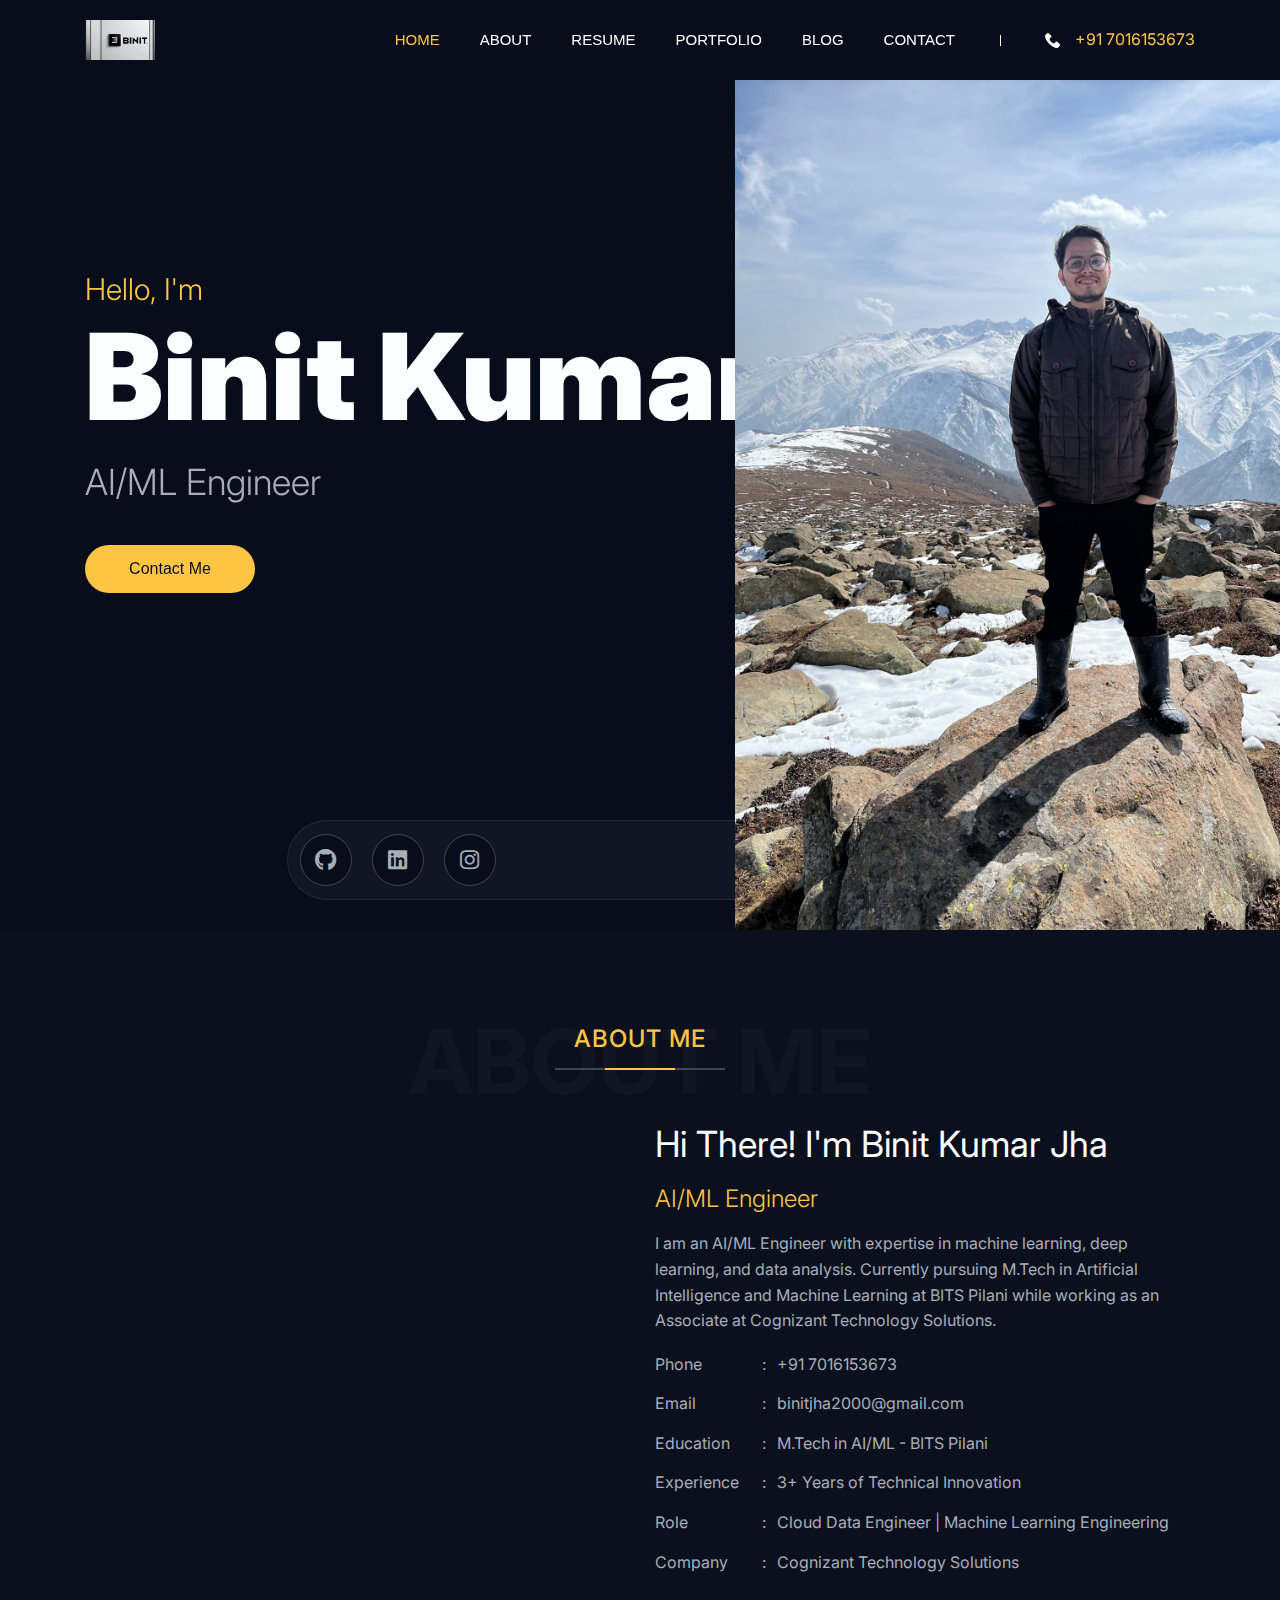
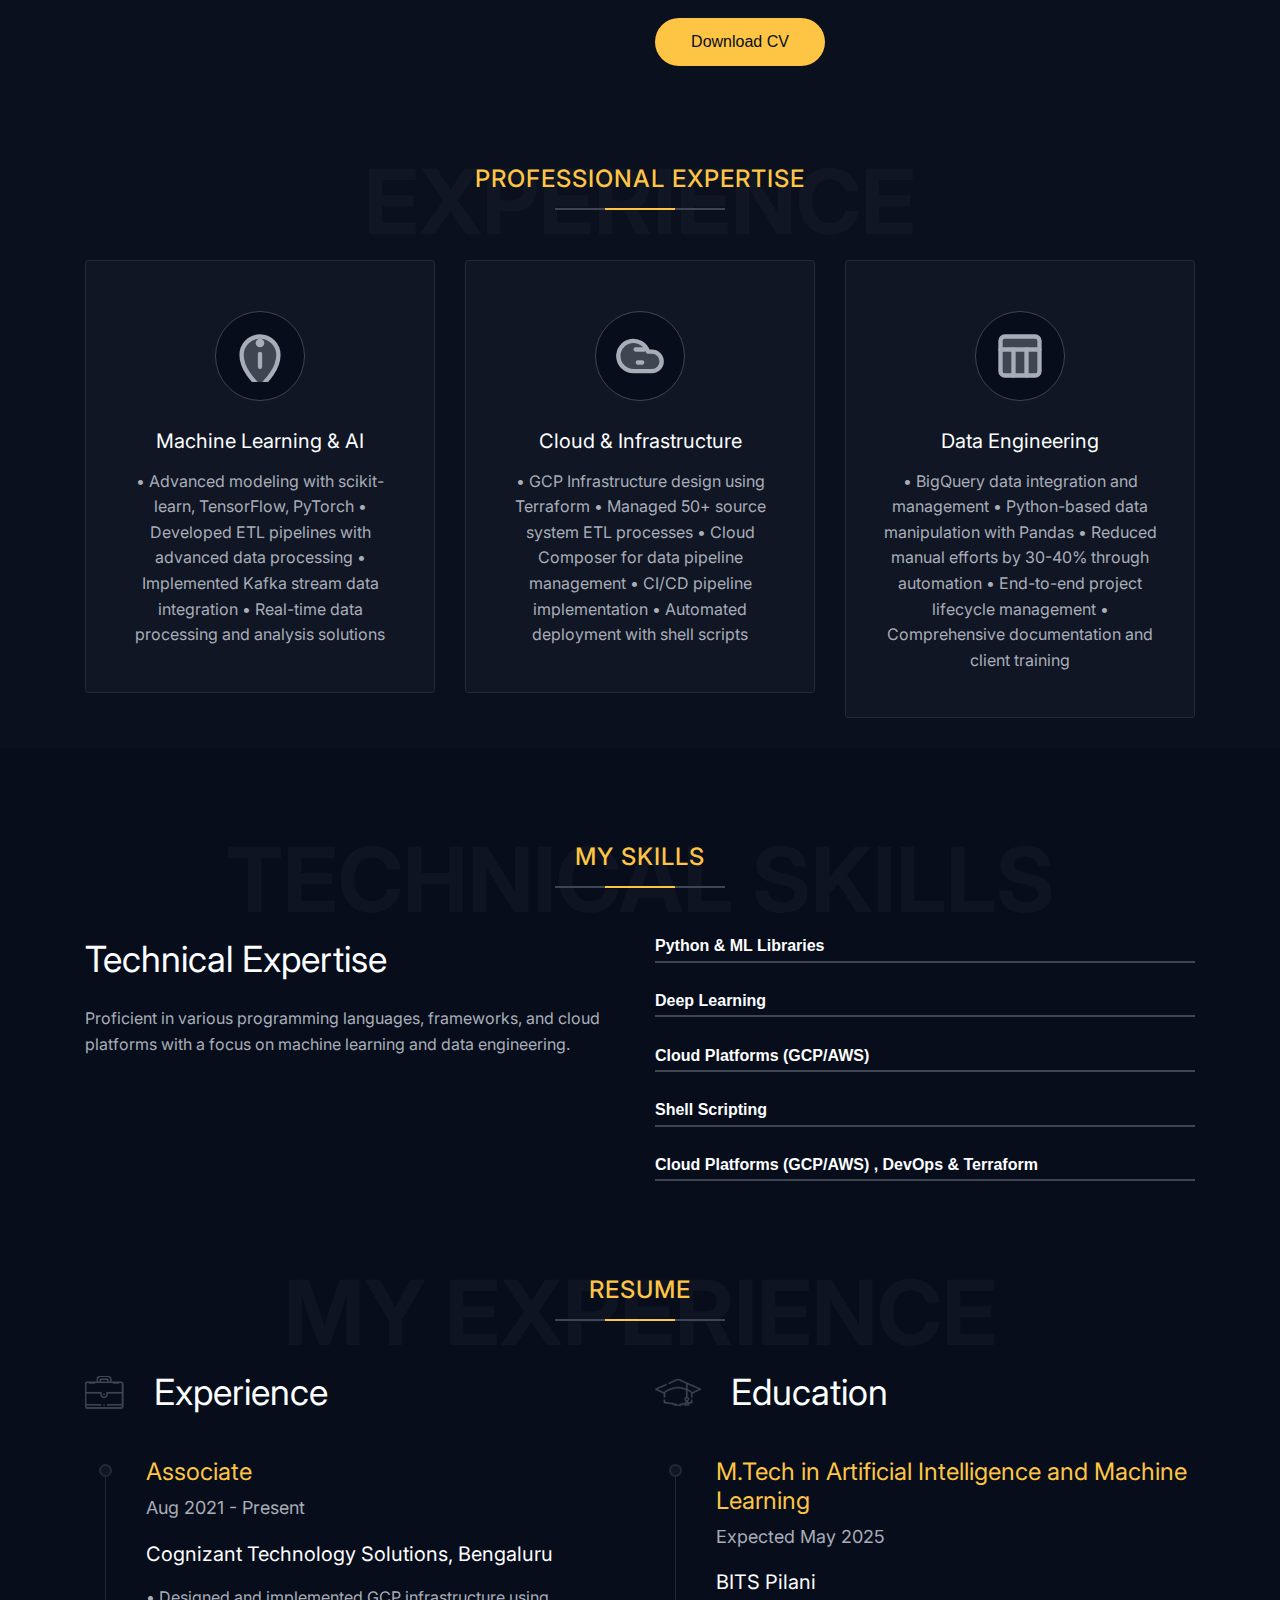
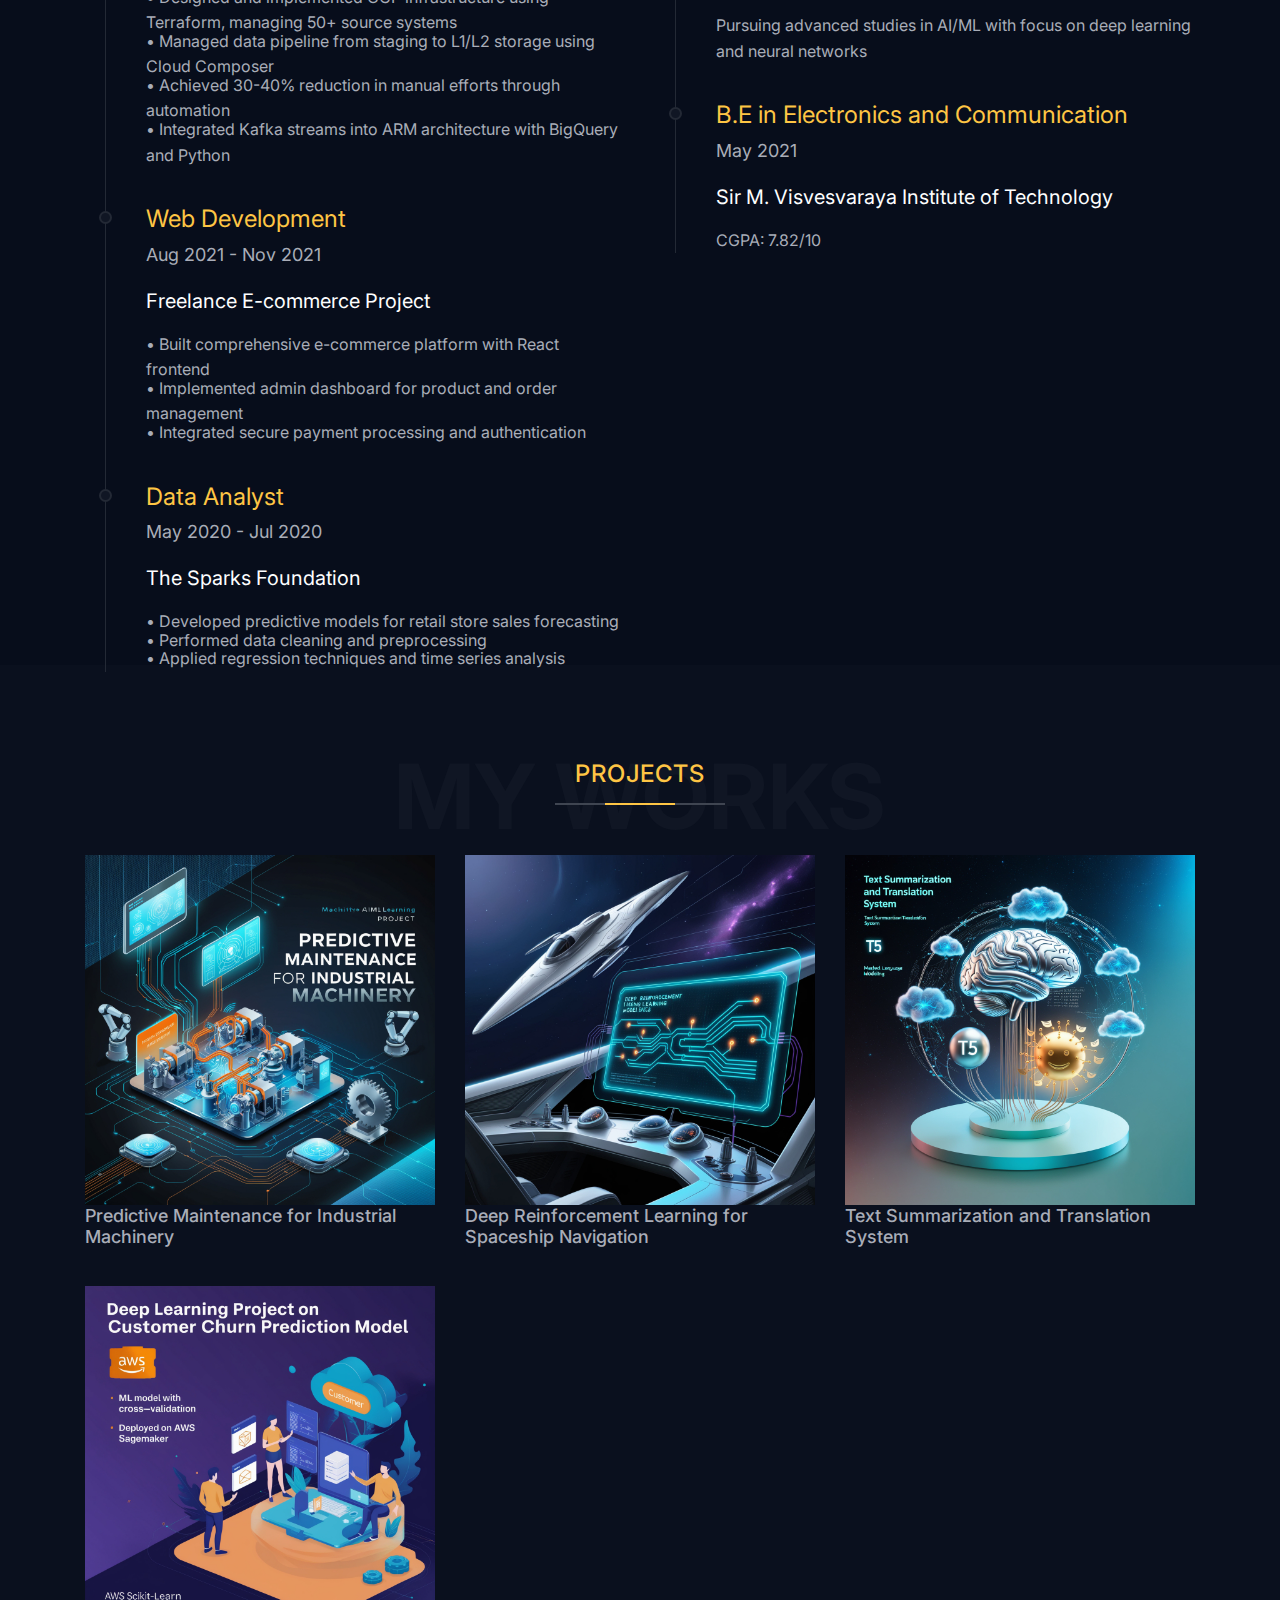
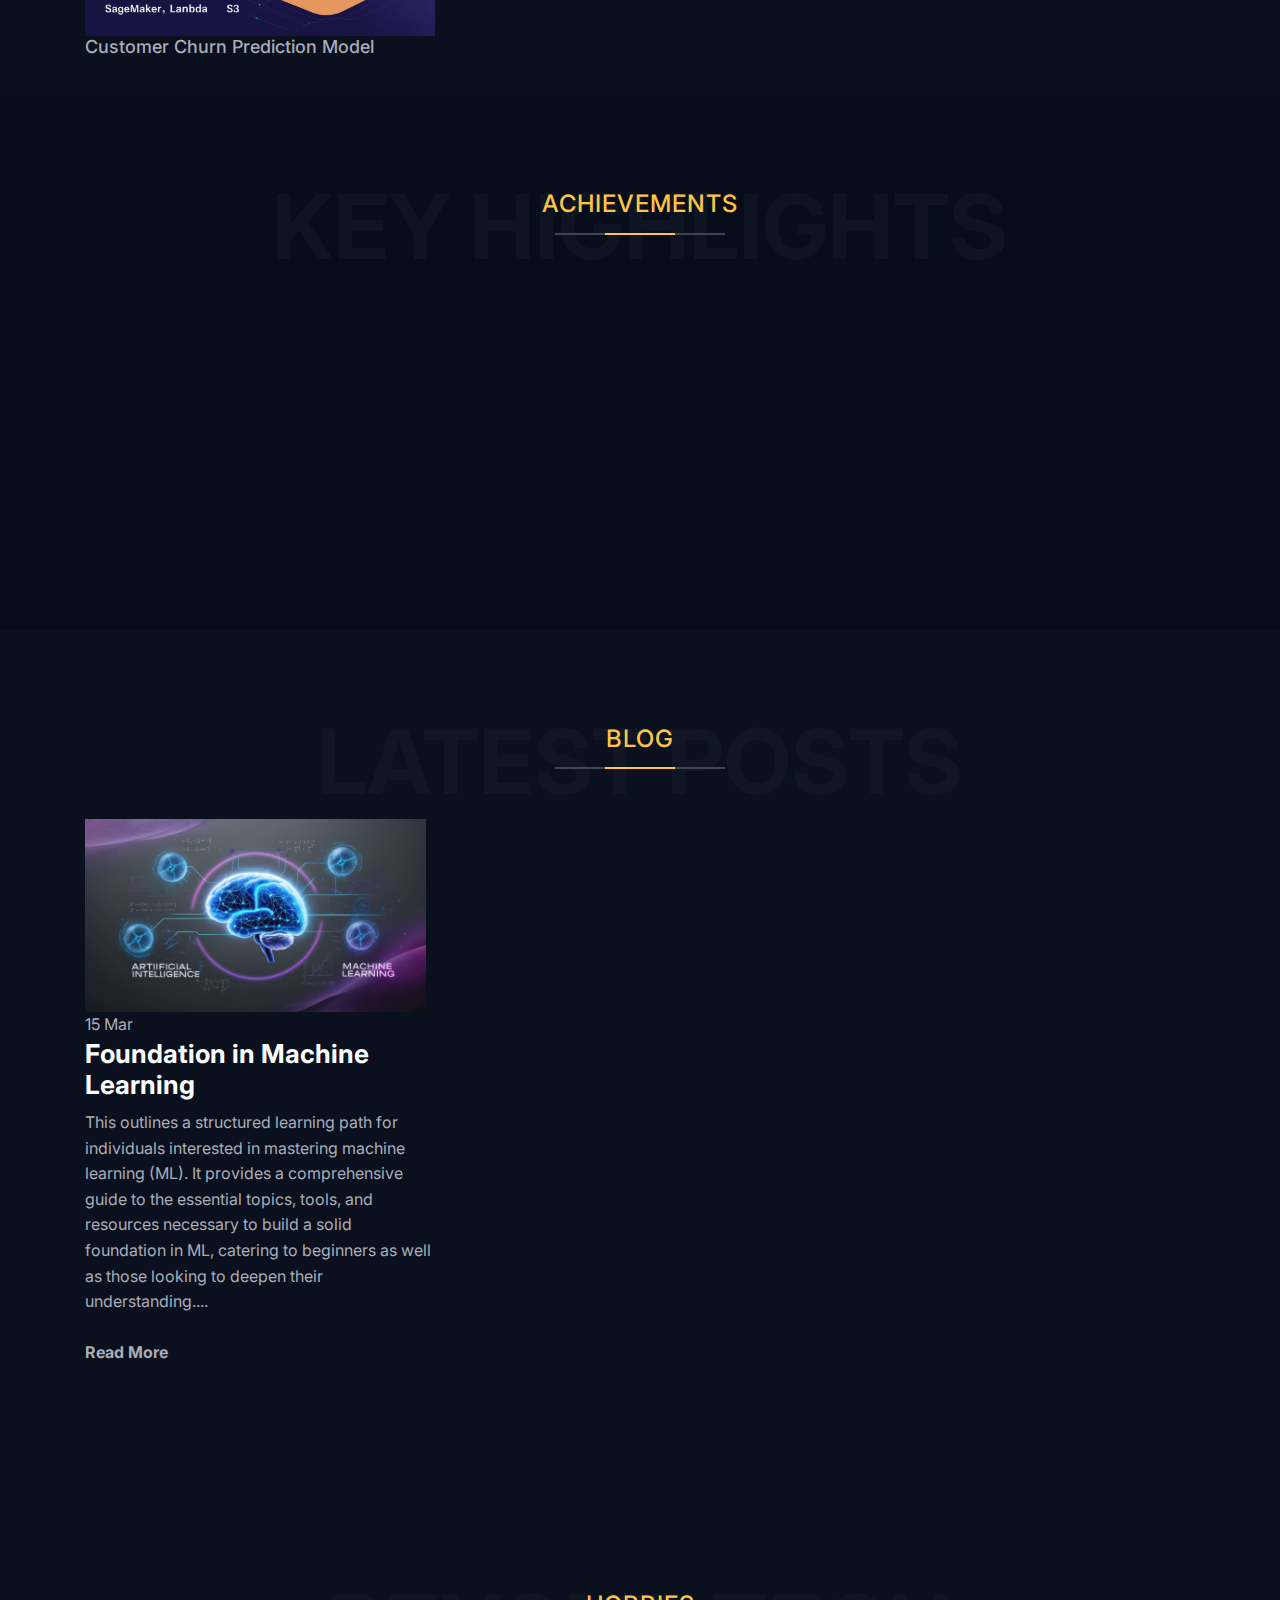
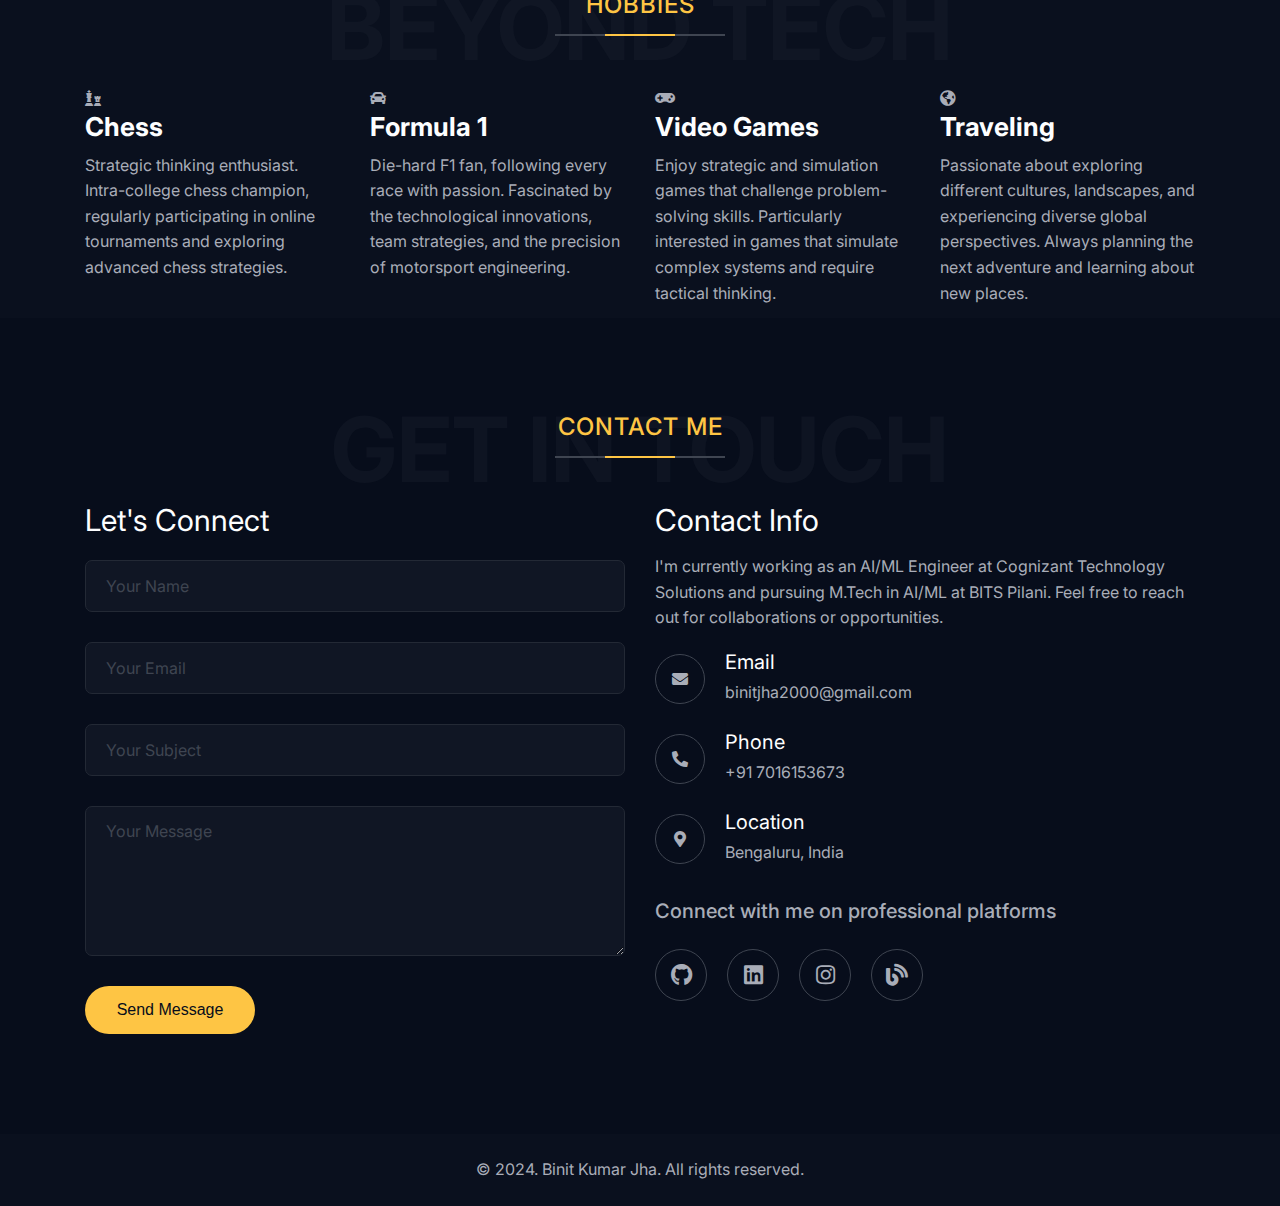
<file: index.html>
<!DOCTYPE html>
<html class="no-js" lang="en">

<head>
  <!-- Meta Tags -->
  <meta charset="utf-8">
  <meta http-equiv="x-ua-compatible" content="ie=edge">
  <meta name="viewport" content="width=device-width, initial-scale=1">
  <meta name="author" content="BinitJha">
  <!-- Page Title -->
  <title>Binit Jha - Personal Portfolio</title>
  <!-- Favicon Icon -->
  <link rel="icon" href="assets/img/favicon.png" />
  <!-- Stylesheets -->
  <link rel="stylesheet" href="assets/css/bootstrap.min.css" />
  <link rel="stylesheet" href="assets/css/fontawesome.css" />
  <link rel="stylesheet" href="assets/css/slick.css" />
  <link rel="stylesheet" href="assets/css/lightgallery.min.css" />
  <link rel="stylesheet" href="assets/css/animate.css" />
  <link rel="stylesheet" href="assets/css/style.css" />
</head>

<body id="home">
  <!-- Start Header Section -->
  <header class="st-site-header st-style1 st-sticky-header">
    <div class="st-main-header">
      <div class="container">
        <div class="st-main-header-in">
          <div class="st-main-header-left">
            <a class="st-site-branding" href="index.html"><img src="assets/img/logo.jpg" alt="Binit" width="70" height="70"></a>
          </div>
          <div class="st-main-header-right">
            <div class="st-nav">
              <ul class="st-nav-list st-onepage-nav">
                <li><a href="#home" class="st-smooth-move">Home</a></li>
                <li><a href="#about" class="st-smooth-move">About</a></li>
                <li><a href="#resume" class="st-smooth-move">Resume</a></li>
                <li><a href="#portfolio" class="st-smooth-move">Portfolio</a></li>
                <li><a href="#blog" class="st-smooth-move">Blog</a></li>
                <li><a href="#contact" class="st-smooth-move">Contact</a></li>
              </ul>
              <div class="sp-phone">
                <svg viewBox="0 0 513.64 513.64">
                  <g>
                    <g>
                      <path d="M499.66,376.96l-71.68-71.68c-25.6-25.6-69.12-15.359-79.36,17.92c-7.68,23.041-33.28,35.841-56.32,30.72c-51.2-12.8-120.32-79.36-133.12-133.12c-7.68-23.041,7.68-48.641,30.72-56.32c33.28-10.24,43.52-53.76,17.92-79.36l-71.68-71.68c-20.48-17.92-51.2-17.92-69.12,0l-48.64,48.64c-48.64,51.2,5.12,186.88,125.44,307.2c120.32,120.32,256,176.641,307.2,125.44l48.64-48.64C517.581,425.6,517.581,394.88,499.66,376.96z" />
                    </g>
                  </g>
                </svg>
                <div class="sp-phone-no">+91 7016153673</div>
              </div>
            </div>
          </div>
        </div>
      </div>
    </div>
  </header>
  <!-- End Header Section -->

  <!-- Start Hero Seciton -->
  <div class="st-height-b80 st-height-lg-b80"></div>
  <section class="st-hero-wrap st-parallax">
    <div class="st-hero st-style1 st-ripple-version">
      <div class="container">
        <div class="st-hero-text">
          <h3>Hello, I'm</h3>
          <h1>Binit Kumar Jha</h1>
          <h2>AI/ML Engineer</h2>
          <div class="st-hero-btn">
            <a href="#contact" class="st-btn st-style1 st-color1 st-smooth-move">Contact Me</a>
          </div>
        </div>
      </div>
    </div>
    <div class="st-hero-img st-to-right">
      <img class="wow fadeInRight" src="assets/img/section/hero-img.jpg" alt="Hero" alt="Binit">
      <div class="st-social-group wow fadeInLeft">
        <div class="st-social-link">
          <a href="https://github.com/Binitjha2000" class="st-social-btn">
            <span class="st-social-icon"><i class="fab fa-github"></i></span>
            <span class="st-icon-name">Github</span>
          </a>
          <a href="https://www.linkedin.com/in/binit-kumar-jha-8522b4167/" class="st-social-btn">
            <span class="st-social-icon"><i class="fab fa-linkedin"></i></span>
            <span class="st-icon-name">LinkedIn</span>
          </a>
          <a href="https://www.instagram.com/s_jbinit/" class="st-social-btn">
            <span class="st-social-icon"><i class="fab fa-instagram"></i></span>
            <span class="st-icon-name">Insta</span>
          </a>
          <!-- <a href="#" class="st-social-btn">
            <span class="st-social-icon"><i class="fas fa-chess"></i></span>
            <span class="st-icon-name">Chess</span>
          </a> -->
        </div>
      </div>
    </div>
  </section>
  <!-- End Hero Seciton -->

  <!-- Start About Seciton -->
  <section id="about" class="st-about-wrap">
    <div class="st-height-b100 st-height-lg-b80"></div>
    <div class="container">
      <div class="st-section-heading st-style1">
        <h4 class="st-section-heading-title">ABOUT ME</h4>
        <h2 class="st-section-heading-subtitle">ABOUT ME</h2>
      </div>
      <div class="st-height-b25 st-height-lg-b25"></div>
    </div>
    <div class="container">
      <div class="row">
        <div class="col-lg-6 wow fadeInLeft">
          <div class="st-about-img-wrap">
            <div class="st-about-img st-dynamic-bg st-bg" data-src="assets/img/section/about.jpg"></div>
          </div>
        </div>
        <div class="col-lg-6">
          <div class="st-vertical-middle">
            <div class="st-vertical-middle-in">
              <div class="st-text-block st-style1">
                <h2 class="st-text-block-title">Hi There! I'm Binit Kumar Jha</h2>
                <h4 class="st-text-block-subtitle">AI/ML Engineer</h4>
                <div class="st-text-block-text">
                  <p>I am an AI/ML Engineer with expertise in machine learning, deep learning, and data analysis. Currently pursuing M.Tech in Artificial Intelligence and Machine Learning at BITS Pilani while working as an Associate at Cognizant Technology Solutions.</p>
                </div>
                <ul class="st-text-block-details st-mp0">
                  <li><span>Phone</span> : <span>+91 7016153673</span></li>
                  <li><span>Email</span> : <span>binitjha2000@gmail.com</span></li>
                  <li><span>Education</span> : <span>M.Tech in AI/ML - BITS Pilani</span></li>
                  <li><span>Experience</span> : <span>3+ Years of Technical Innovation</span></li>
                  <li><span>Role</span> : <span>Cloud Data Engineer | Machine Learning Engineering</span></li>
                  <li><span>Company</span> : <span>Cognizant Technology Solutions</span></li>
                  <!-- <li><span>Location</span> : <span>Bengaluru, India</span></li> -->
                  
                  <!-- <li><span>Working</span> : <span> Associate at Cognizant</span></li> -->
                </ul>
                <div class="st-text-block-btn">
                  <a href="assets/docs/Binit_Jha_CV.pdf" download class="st-btn st-style1 st-color1" target="_blank">Download CV</a>
              </div>
              </div>
            </div>
          </div>
        </div>
      </div>
    </div>
  </section>
  <!-- End About Seciton -->

  <!-- Start Service Seciton -->
  <section>
    <div class="st-height-b100 st-height-lg-b80"></div>
    <div class="container">
      <div class="st-section-heading st-style1">
        <h4 class="st-section-heading-title">PROFESSIONAL EXPERTISE</h4>
        <h2 class="st-section-heading-subtitle">EXPERIENCE</h2>
      </div>
      <div class="st-height-b25 st-height-lg-b25"></div>
    </div>

    <div class="container">
      <div class="row">
        <!-- Machine Learning & AI -->
        <div class="col-lg-4 col-md-6">
          <div class="st-iconbox st-style1">
            <div class="st-iconbox-icon">
              <svg xmlns="http://www.w3.org/2000/svg" viewBox="0 0 24 24" fill="none" stroke="currentColor" stroke-width="2" stroke-linecap="round" stroke-linejoin="round">
                <path d="M12 3a8.5 8.5 0 0 1 8.5 8.5c0 6.5-5.5 12-8.5 15-3-3-8.5-8.5-8.5-15A8.5 8.5 0 0 1 12 3Z"/>
                <path d="M12 11v6"/>
                <circle cx="12" cy="6" r="1"/>
              </svg>
            </div>
            <h2 class="st-iconbox-title">Machine Learning & AI</h2>
            <div class="st-iconbox-text">
              • Advanced modeling with scikit-learn, TensorFlow, PyTorch
              • Developed ETL pipelines with advanced data processing
              • Implemented Kafka stream data integration
              • Real-time data processing and analysis solutions
            </div>
          </div>
          <div class="st-height-b30 st-height-lg-b30"></div>
        </div>

        <!-- Cloud & Infrastructure -->
        <div class="col-lg-4 col-md-6">
          <div class="st-iconbox st-style1">
            <div class="st-iconbox-icon">
              <svg xmlns="http://www.w3.org/2000/svg" viewBox="0 0 24 24" fill="none" stroke="currentColor" stroke-width="2" stroke-linecap="round" stroke-linejoin="round">
                <path d="M17.5 19H9a7 7 0 1 1 6.71-9h1.79a4.5 4.5 0 1 1 0 9z"/>
                <path d="M11 15h2"/>
                <path d="M10 9h4"/>
              </svg>
            </div>
            <h2 class="st-iconbox-title">Cloud & Infrastructure</h2>
            <div class="st-iconbox-text">
              • GCP Infrastructure design using Terraform
              • Managed 50+ source system ETL processes
              • Cloud Composer for data pipeline management
              • CI/CD pipeline implementation
              • Automated deployment with shell scripts
            </div>
          </div>
          <div class="st-height-b30 st-height-lg-b30"></div>
        </div>

        <!-- Data Engineering -->
        <div class="col-lg-4 col-md-6">
          <div class="st-iconbox st-style1">
            <div class="st-iconbox-icon">
              <svg xmlns="http://www.w3.org/2000/svg" viewBox="0 0 24 24" fill="none" stroke="currentColor" stroke-width="2" stroke-linecap="round" stroke-linejoin="round">
                <rect x="3" y="3" width="18" height="18" rx="2" ry="2"/>
                <line x1="3" y1="9" x2="21" y2="9"/>
                <line x1="9" y1="21" x2="9" y2="9"/>
                <line x1="15" y1="21" x2="15" y2="9"/>
              </svg>
            </div>
            <h2 class="st-iconbox-title">Data Engineering</h2>
            <div class="st-iconbox-text">
              • BigQuery data integration and management
              • Python-based data manipulation with Pandas
              • Reduced manual efforts by 30-40% through automation
              • End-to-end project lifecycle management
              • Comprehensive documentation and client training
            </div>
          </div>
          <div class="st-height-b30 st-height-lg-b30"></div>
        </div>
      </div>
    </div>
</section>
  <!-- End Service Seciton -->

  <!-- Start Skill Seciton -->
  <section class="st-dark-bg">
    <div class="st-height-b100 st-height-lg-b80"></div>
    <div class="container">
      <div class="st-section-heading st-style1">
        <h4 class="st-section-heading-title">MY SKILLS</h4>
        <h2 class="st-section-heading-subtitle">TECHNICAL SKILLS</h2>
      </div>
      <div class="st-height-b25 st-height-lg-b25"></div>
    </div>

    <div class="container">
      <div class="row">
        <div class="col-lg-6">
          <div class="st-skill-wrap">
            <div class="st-skill-heading">
              <h2 class="st-skill-title">Technical Expertise</h2>
              <div class="st-skill-subtitle">Proficient in various programming languages, frameworks, and cloud platforms with a focus on machine learning and data engineering.</div>
            </div>
          </div>
        </div>

        <div class="col-lg-6">
          <div class="st-height-b0 st-height-lg-b30"></div>
          <div class="st-progressbar-wrap">
            <div class="st-single-progressbar">
              <div class="st-progressbar-heading">
                <h3 class="st-progressbar-title">Python & ML Libraries</h3>
                <div class="st-progressbar-percentage wow fadeInLeft" data-wow-duration="1.5s" data-wow-delay="0.5s">95%</div>
              </div>
              <div class="st-progressbar" data-progress="95">
                <div class="st-progressbar-in wow fadeInLeft"></div>
              </div>
            </div>

            <div class="st-height-b30 st-height-lg-b20"></div>
            <div class="st-single-progressbar">
              <div class="st-progressbar-heading">
                <h3 class="st-progressbar-title">Deep Learning</h3>
                <div class="st-progressbar-percentage wow fadeInLeft" data-wow-duration="1.5s" data-wow-delay="0.5s">90%</div>
              </div>
              <div class="st-progressbar" data-progress="90">
                <div class="st-progressbar-in wow fadeInLeft"></div>
              </div>
            </div>

            <div class="st-height-b30 st-height-lg-b20"></div>
            <div class="st-single-progressbar">
              <div class="st-progressbar-heading">
                <h3 class="st-progressbar-title">Cloud Platforms (GCP/AWS)</h3>
                <div class="st-progressbar-percentage wow fadeInLeft" data-wow-duration="1.5s" data-wow-delay="0.5s">85%</div>
              </div>
              <div class="st-progressbar" data-progress="85">
                <div class="st-progressbar-in wow fadeInLeft"></div>
              </div>
            </div>
          </div>
          <div class="st-height-b30 st-height-lg-b20"></div>
          <div class="st-single-progressbar">
          <div class="st-progressbar-heading">
          <h3 class="st-progressbar-title">Shell Scripting</h3>
          <div class="st-progressbar-percentage wow fadeInLeft" data-wow-duration="1.5s" data-wow-delay="0.5s">65%</div>
          </div>
          <div class="st-progressbar" data-progress="65">
          <div class="st-progressbar-in wow fadeInLeft"></div>
        </div>
              <div class="st-height-b30 st-height-lg-b20"></div>
      <div class="st-single-progressbar">
        <div class="st-progressbar-heading">
          <h3 class="st-progressbar-title">Cloud Platforms (GCP/AWS) , DevOps & Terraform </h3>
          <div class="st-progressbar-percentage wow fadeInLeft" data-wow-duration="1.5s" data-wow-delay="0.5s">95%</div>
        </div>
        <div class="st-progressbar" data-progress="95">
          <div class="st-progressbar-in wow fadeInLeft"></div>
        </div>
      </div>
    </div>


      </div>
    </div>
        </div>
      </div>
    </div>
  </section>
  <!-- End Skill Seciton -->

  <!-- Start Resume Seciton -->
  <section id="resume" class="st-dark-bg">
    <div class="st-height-b100 st-height-lg-b80"></div>
    <div class="container">
      <div class="st-section-heading st-style1">
        <h4 class="st-section-heading-title">RESUME</h4>
        <h2 class="st-section-heading-subtitle">MY EXPERIENCE</h2>
      </div>
      <div class="st-height-b25 st-height-lg-b25"></div>
    </div>
    <div class="container">
      <div class="row">
        <!-- Experience -->
        <div class="col-lg-6">
          <div class="st-resume-wrap">
            <div class="st-resume-heading">
              <img src="assets/img/icon/resume-icon1.png" alt="resume-icon">
              <h2 class="st-resume-heading-title">Experience</h2>
            </div>

            <div class="st-height-b50 st-height-lg-b30"></div>

            <div class="st-resume-timeline-wrap">
              <div class="st-resume-timeline">
                <h3 class="st-resume-timeline-title">Associate</h3>
                <div class="st-resume-timeline-duration">Aug 2021 - Present</div>
                <h4 class="st-resume-timeline-subtitle">Cognizant Technology Solutions, Bengaluru</h4>
                <div class="st-resume-timeline-text">
                  <p>• Designed and implemented GCP infrastructure using Terraform, managing 50+ source systems</p>
                  <p>• Managed data pipeline from staging to L1/L2 storage using Cloud Composer</p>
                  <p>• Achieved 30-40% reduction in manual efforts through automation</p>
                  <p>• Integrated Kafka streams into ARM architecture with BigQuery and Python</p>
                </div>
              </div>

              <div class="st-height-b50 st-height-lg-b30"></div>
              <div class="st-resume-timeline">
                <h3 class="st-resume-timeline-title">Web Development</h3>
                <div class="st-resume-timeline-duration">Aug 2021 - Nov 2021</div>
                <h4 class="st-resume-timeline-subtitle">Freelance E-commerce Project</h4>
                <div class="st-resume-timeline-text">
                  <p>• Built comprehensive e-commerce platform with React frontend</p>
                  <p>• Implemented admin dashboard for product and order management</p>
                  <p>• Integrated secure payment processing and authentication</p>
                </div>
              </div>

              <div class="st-height-b50 st-height-lg-b30"></div>
              <div class="st-resume-timeline">
                <h3 class="st-resume-timeline-title">Data Analyst</h3>
                <div class="st-resume-timeline-duration">May 2020 - Jul 2020</div>
                <h4 class="st-resume-timeline-subtitle">The Sparks Foundation</h4>
                <div class="st-resume-timeline-text">
                  <p>• Developed predictive models for retail store sales forecasting</p>
                  <p>• Performed data cleaning and preprocessing</p>
                  <p>• Applied regression techniques and time series analysis</p>
                </div>
              </div>
            </div>
          </div>
        </div>

        <!-- Education -->
        <div class="col-lg-6">
          <div class="st-height-b0 st-height-lg-b50"></div>
          <div class="st-resume-wrap">
            <div class="st-resume-heading">
              <img src="assets/img/icon/resume-icon2.png" alt="resume-icon">
              <h2 class="st-resume-heading-title">Education</h2>
            </div>
            <div class="st-height-b50 st-height-lg-b30"></div>

            <div class="st-resume-timeline-wrap">
              <div class="st-resume-timeline">
                <h3 class="st-resume-timeline-title">M.Tech in Artificial Intelligence and Machine Learning</h3>
                <div class="st-resume-timeline-duration">Expected May 2025</div>
                <h4 class="st-resume-timeline-subtitle">BITS Pilani</h4>
                <div class="st-resume-timeline-text">
                  <p>Pursuing advanced studies in AI/ML with focus on deep learning and neural networks</p>
                </div>
              </div>

              <div class="st-height-b50 st-height-lg-b30"></div>
              <div class="st-resume-timeline">
                <h3 class="st-resume-timeline-title">B.E in Electronics and Communication</h3>
                <div class="st-resume-timeline-duration">May 2021</div>
                <h4 class="st-resume-timeline-subtitle">Sir M. Visvesvaraya Institute of Technology</h4>
                <div class="st-resume-timeline-text">
                  <p>CGPA: 7.82/10</p>
                </div>
              </div>
            </div>
          </div>
        </div>
      </div>
    </div>
  </section>

  <!-- Portfolio Section -->
  <section id="portfolio">
    <div class="st-height-b100 st-height-lg-b80"></div>
    <div class="container">
      <div class="st-section-heading st-style1">
        <h4 class="st-section-heading-title">PROJECTS</h4>
        <h2 class="st-section-heading-subtitle">MY WORKS</h2>
      </div>
      <div class="st-height-b25 st-height-lg-b25"></div>
    </div>
    <div class="container">
      <div class="row">
        <!-- Project 1 -->
        <div class="col-lg-4 col-md-6">
          <div class="st-portfolio-single st-style1">
            <div class="st-portfolio-item">
              <div class="st-portfolio st-zoom">
                <div class="st-portfolio-img st-zoom-in">
                  <img src="assets/img/portfolio/ai-project.jpg" alt="portfolio"><h5>Predictive Maintenance for Industrial Machinery</h5>
                </div>
                <div class="st-portfolio-item-hover">
                  <!-- <h5>Predictive Maintenance for Industrial Machinery</h5> -->
                  <p>Python, scikit-learn, Pandas, NumPy</p>
                  <ul>
                    <li>RNNs/LSTMs for time-series analysis</li>
                    <li>Prediction model using NASA's Turbofan Dataset</li>
                  </ul>
                </div>
              </div>
            </div>
          </div>
        </div>

        <!-- Project 2 -->
        <div class="col-lg-4 col-md-6">
          <div class="st-portfolio-single st-style1">
            <div class="st-portfolio-item">
              <div class="st-portfolio st-zoom">
                <div class="st-portfolio-img st-zoom-in">
                  <img src="assets/img/portfolio/space-project.jpg" alt="portfolio"><h5>Deep Reinforcement Learning for Spaceship Navigation</h5>
                </div>
                <div class="st-portfolio-item-hover">
                  <!-- <h5>Deep Reinforcement Learning for Spaceship Navigation</h5> -->
                  <p>CNN, TensorFlow, OpenAI Gym</p>
                  <ul>
                    <li>DQN with CNNs for navigation</li>
                    <li>Real-time decision-making system</li>
                  </ul>
                </div>
              </div>
            </div>
          </div>
        </div>

        <!-- Project 3 -->
        <div class="col-lg-4 col-md-6">
          <div class="st-portfolio-single st-style1">
            <div class="st-portfolio-item">
              <div class="st-portfolio st-zoom">
                <div class="st-portfolio-img st-zoom-in">
                  <img src="assets/img/portfolio/nlp-project.jpg" alt="portfolio"><h5>Text Summarization and Translation System</h5>
                </div>
                <div class="st-portfolio-item-hover">
                  <!-- <h5>Text Summarization and Translation System</h5> -->
                  <p>T5, GPT-2, BERT, Transformers library</p>
                  <ul>
                    <li>Implemented T5 for summarization</li>
                    <li>BERT for masked language modeling</li>
                  </ul>
                </div>
              </div>
            </div>
          </div>
        </div>

        <!-- Project 4 -->
        <div class="col-lg-4 col-md-6">
          <div class="st-portfolio-single st-style1">
            <div class="st-portfolio-item">
              <div class="st-portfolio st-zoom">
                <div class="st-portfolio-img st-zoom-in">
                  <img src="assets/img/portfolio/ml-project.jpg" alt="portfolio"><h5>Customer Churn Prediction Model</h5>
                </div>
                <div class="st-portfolio-item-hover">
                  <!-- <h5>Customer Churn Prediction Model</h5> -->
                  <p>Scikit-learn, AWS SageMaker, Lambda, S3</p>
                  <ul>
                    <li>ML model with cross-validation</li>
                    <li>Deployed on AWS SageMaker</li>
                  </ul>
                </div>
              </div>
            </div>
          </div>
        </div>
      </div>
    </div>
  </section>
  <!-- End Portfolio Seciton -->

  <!-- Start Review Seciton -->
  <section class="st-dark-bg">
    <div class="st-height-b100 st-height-lg-b80"></div>
    <div class="container">
      <div class="st-section-heading st-style1">
        <h4 class="st-section-heading-title">ACHIEVEMENTS</h4>
        <h2 class="st-section-heading-subtitle">KEY HIGHLIGHTS</h2>
      </div>
      <div class="st-height-b25 st-height-lg-b25"></div>
    </div>

    <div class="container">
      <div class="st-slider st-style1">
        <div class="slick-container" data-autoplay="0" data-loop="1" data-speed="600" data-center="0"
          data-slides-per-view="responsive" data-xs-slides="1" data-sm-slides="2" data-md-slides="3"
          data-lg-slides="3" data-add-slides="3">
          <div class="slick-wrapper">

            <!-- Publications & Research -->
            <div class="slick-slide-in">
              <div class="st-testimonial st-style1 wow fadeInLeft" data-wow-duration="0.8s" data-wow-delay="0.2s">
                <div class="st-testimonial-text">
                  <h3><i class="fas fa-book-reader"></i></h3>
                  <h4>Research & Publications</h4>
                  <p>Technical blog posts and research work in AI/ML, focusing on deep learning and reinforcement learning applications.</p>
                </div>
              </div>
            </div>

            <!-- Certifications -->
            <div class="slick-slide-in">
              <div class="st-testimonial st-style1 wow fadeInLeft" data-wow-duration="0.8s" data-wow-delay="0.2s">
                <div class="st-testimonial-text">
                  <h3><i class="fas fa-certificate"></i></h3>
                  <h4>Professional Certifications</h4>
                  <p>Industry-recognized certifications in Machine Learning, Cloud Platforms (GCP/AWS), and Data Engineering.</p>
                </div>
              </div>
            </div>

            <!-- Technical Impact -->
            <div class="slick-slide-in">
              <div class="st-testimonial st-style1 wow fadeInLeft" data-wow-duration="0.8s" data-wow-delay="0.2s">
                <div class="st-testimonial-text">
                  <h3><i class="fas fa-chart-line"></i></h3>
                  <h4>Project Impact</h4>
                  <p>Reduced manual efforts by 30-40% through automation at Cognizant, implementing scalable ML solutions.</p>
                </div>
              </div>
            </div>

            <!-- Chess Achievement -->
            <div class="slick-slide-in">
              <div class="st-testimonial st-style1 wow fadeInLeft" data-wow-duration="0.8s" data-wow-delay="0.2s">
                <div class="st-testimonial-text">
                  <h3><i class="fas fa-chess"></i></h3>
                  <h4>Chess Achievement</h4>
                  <p>Intra College Chess Champion, demonstrating strategic thinking and problem-solving abilities.</p>
                </div>
              </div>
            </div>

            <!-- Leadership -->
            <div class="slick-slide-in">
              <div class="st-testimonial st-style1 wow fadeInLeft" data-wow-duration="0.8s" data-wow-delay="0.2s">
                <div class="st-testimonial-text">
                  <h3><i class="fas fa-users"></i></h3>
                  <h4>Leadership</h4>
                  <p>Technical Coordinator for Tech fest events and member of Sponsorship Team for Kalanjali 2019.</p>
                </div>
              </div>
            </div>

            <!-- Community Impact -->
            <div class="slick-slide-in">
              <div class="st-testimonial st-style1 wow fadeInLeft" data-wow-duration="0.8s" data-wow-delay="0.2s">
                <div class="st-testimonial-text">
                  <h3><i class="fas fa-hands-helping"></i></h3>
                  <h4>Social Contribution</h4>
                  <p>Volunteer at Akshay Patra Foundation, contributing to community development and social causes.</p>
                </div>
              </div>
            </div>

          </div>
        </div>
        <div class="pagination st-style1 st-flex st-hidden"></div>
        <div class="swipe-arrow st-style1">
          <div class="slick-arrow-left"><i class="fa fa-chevron-left"></i></div>
          <div class="slick-arrow-right"><i class="fa fa-chevron-right"></i></div>
        </div>
      </div>
    </div>
    <div class="st-height-b100 st-height-lg-b80"></div>
  </section>
  <!-- End Review Seciton -->

  <!-- Start Blog Seciton -->
  <section id="blog" class="st-about-wrap">
    <div class="st-height-b100 st-height-lg-b80"></div>
    <div class="container">
      <div class="st-section-heading st-style1">
        <h4 class="st-section-heading-title">BLOG</h4>
        <h2 class="st-section-heading-subtitle">LATEST POSTS</h2>
      </div>
      <div class="st-height-b25 st-height-lg-b25"></div>
    </div>
  
    <div class="container">
      <div class="row">
        <!-- Blog Post 1 -->
        <div class="col-lg-4 col-md-6">
          <div class="st-blog-card st-style1">
            <div class="st-blog-img">
              <img src="assets/img/blog/blog1.jpg" alt="blog1" width="341" height="400">
            </div>
            <div class="st-blog-info">
              <div class="st-blog-date">
                <span class="st-blog-date-day">15</span>
                <span class="st-blog-date-month">Mar</span>
              </div>
              <h3 class="st-blog-title">
                <a href="blog-details.html" target="_blank">Foundation in Machine Learning</a>
              </h3>
              <div class="st-blog-text">
                This  outlines a structured learning path for individuals interested in mastering
machine learning (ML). It provides a comprehensive guide to the essential topics, tools, and
resources necessary to build a solid foundation in ML, catering to beginners as well as those
looking to deepen their understanding....
              </div>
              <div class="st-blog-meta">

                <div class="st-blog-meta-right">
                  <br>
                  <a href="blog-details.html" class="st-blog-btn"><b>Read More</b> </a>
                </div>
              </div>
            </div>
          </div>
          <div class="st-height-b30 st-height-lg-b30"></div>
        </div>
        <!-- End Blog Post 1 -->
  
        <!-- Add more blog posts in the same structure -->
      </div>
    </div>
    <div class="st-height-b100 st-height-lg-b80"></div>
  </section>
  <!-- End Blog Seciton -->

<!-- Start Hobbies Section -->
<section class="st-hobby-section">
  <div class="st-height-b100 st-height-lg-b80"></div>
  <div class="container">
      <div class="st-section-heading st-style1">
          <h4 class="st-section-heading-title">HOBBIES</h4>
          <h2 class="st-section-heading-subtitle">BEYOND TECH</h2>
      </div>
      <div class="st-height-b25 st-height-lg-b25"></div>
  </div>

  <div class="container">
      <div class="row">
          <!-- Chess -->
          <div class="col-lg-3 col-md-6">
              <div class="st-hobby-card">
                  <div class="st-hobby-icon">
                      <i class="fas fa-chess"></i>
                  </div>
                  <h3>Chess</h3>
                  <p>Strategic thinking enthusiast. Intra-college chess champion, regularly participating in online tournaments and exploring advanced chess strategies.</p>
              </div>
          </div>

          <!-- Formula 1 -->
          <div class="col-lg-3 col-md-6">
              <div class="st-hobby-card">
                  <div class="st-hobby-icon">
                      <i class="fas fa-car"></i>
                  </div>
                  <h3>Formula 1</h3>
                  <p>Die-hard F1 fan, following every race with passion. Fascinated by the technological innovations, team strategies, and the precision of motorsport engineering.</p>
              </div>
          </div>

          <!-- Video Games -->
          <div class="col-lg-3 col-md-6">
              <div class="st-hobby-card">
                  <div class="st-hobby-icon">
                      <i class="fas fa-gamepad"></i>
                  </div>
                  <h3>Video Games</h3>
                  <p>Enjoy strategic and simulation games that challenge problem-solving skills. Particularly interested in games that simulate complex systems and require tactical thinking.</p>
              </div>
          </div>

          <!-- Travel -->
          <div class="col-lg-3 col-md-6">
              <div class="st-hobby-card">
                  <div class="st-hobby-icon">
                      <i class="fas fa-globe-americas"></i>
                  </div>
                  <h3>Traveling </h3>
                  <p>Passionate about exploring different cultures, landscapes, and experiencing diverse global perspectives. Always planning the next adventure and learning about new places.</p>
              </div>
          </div>
      </div>
  </div>
</section>
<!-- End Hobbies Section -->

  <!-- Start Contact Seciton -->
  <section id="contact" class="st-dark-bg">
    <div class="st-height-b100 st-height-lg-b80"></div>
    <div class="container">
      <div class="st-section-heading st-style1">
        <h4 class="st-section-heading-title">CONTACT ME</h4>
        <h2 class="st-section-heading-subtitle">GET IN TOUCH</h2>
      </div>
      <div class="st-height-b25 st-height-lg-b25"></div>
    </div>

    <div class="container">
      <div class="row">
        <div class="col-lg-6">
          <h3 class="st-contact-title">Let's Connect</h3>
          <div id="st-alert"></div>
          <form action="#" method="POST" class="st-contact-form" id="contact-form">
            <div class="st-form-field">
              <input type="text" id="name" name="name" placeholder="Your Name" required>
            </div>
            <div class="st-form-field">
              <input type="text" id="email" name="email" placeholder="Your Email" required>
            </div>
            <div class="st-form-field">
              <input type="text" id="subject" name="subject" placeholder="Your Subject" required>
            </div>
            <div class="st-form-field">
              <textarea cols="30" rows="10" id="msg" name="msg" placeholder="Your Message" required></textarea>
            </div>
            <button class="st-btn st-style1 st-color1" type="submit" id="submit" name="submit">Send message</button>
          </form>
        </div>
        <div class="st-height-b0 st-height-lg-b30"></div>

        <div class="col-lg-6">
          <div class="st-height-b0 st-height-lg-b40"></div>
          <h3 class="st-contact-title">Contact Info</h3>
          <div class="st-contact-text">
            I'm currently working as an AI/ML Engineer at Cognizant Technology Solutions and pursuing M.Tech in AI/ML at BITS Pilani. Feel free to reach out for collaborations or opportunities.
          </div>
          <div class="st-contact-info-wrap">
            <div class="st-single-contact-info">
              <i class="fas fa-envelope"></i>
              <div class="st-single-info-details">
                <h4>Email</h4>
                <a href="mailto:binitjha2000@gmail.com">binitjha2000@gmail.com</a>
              </div>
            </div>
            <div class="st-single-contact-info">
              <i class="fas fa-phone-alt"></i>
              <div class="st-single-info-details">
                <h4>Phone</h4>
                <span>+91 7016153673</span>
              </div>
            </div>
            <div class="st-single-contact-info">
              <i class="fas fa-map-marker-alt"></i>
              <div class="st-single-info-details">
                <h4>Location</h4>
                <span>Bengaluru, India</span>
              </div>
            </div>
            <div class="st-social-info">
              <div class="st-social-text">Connect with me on professional platforms</div>
              <div class="st-social-link">
                <a href="https://github.com/Binitjha2000" class="st-social-btn">
                  <span class="st-social-icon"><i class="fab fa-github"></i></span>
                  <span class="st-icon-name">Github</span>
                </a>
                <a href="https://www.linkedin.com/in/binit-kumar-jha-8522b4167/" class="st-social-btn">
                  <span class="st-social-icon"><i class="fab fa-linkedin"></i></span>
                  <span class="st-icon-name">LinkedIn</span>
                </a>
                <a href="https://www.instagram.com/s_jbinit/" class="st-social-btn">
                  <span class="st-social-icon"><i class="fab fa-instagram"></i></span>
                  <span class="st-icon-name">Insta</span>
                </a>
                <a href="https://treandingtech804976769.wordpress.com/blog/" class="st-social-btn">
                  <span class="st-social-icon"><i class="fas fa-blog"></i></span>
                  <span class="st-icon-name">Blog</span>
                </a>
                <!-- <a href="#" class="st-social-btn">
                  <span class="st-social-icon"><i class="fas fa-chess"></i></span>
                  <span class="st-icon-name">Chess</span>
                </a> -->
              </div>
            </div>
          </div>
        </div>
      </div>
    </div>
    <div class="st-height-b100 st-height-lg-b80"></div>
  </section>
  <!-- End Contact Seciton -->

  <!-- Start Footer Seciton -->
  <footer>
    <div class="container">
      <div class="st-copyright-wrap text-center">
        <div class="st-copyright-text">© 2024. Binit Kumar Jha. All rights reserved.</div>
      </div>
    </div>
  </footer>
  <!-- End Footer Seciton -->

  <!-- Scripts -->
  <script src="assets/js/jquery-1.12.4.min.js"></script>
  <script src="assets/js/jquery.slick.min.js"></script>
  <script src="assets/js/lightgallery.min.js"></script>
  <script src="assets/js/wow.min.js"></script>
  <script src="assets/js/ripples.min.js"></script>
  <script src="assets/js/particles.min.js"></script>
  <script src="assets/js/main.js"></script>
</body>

</html>
</file>
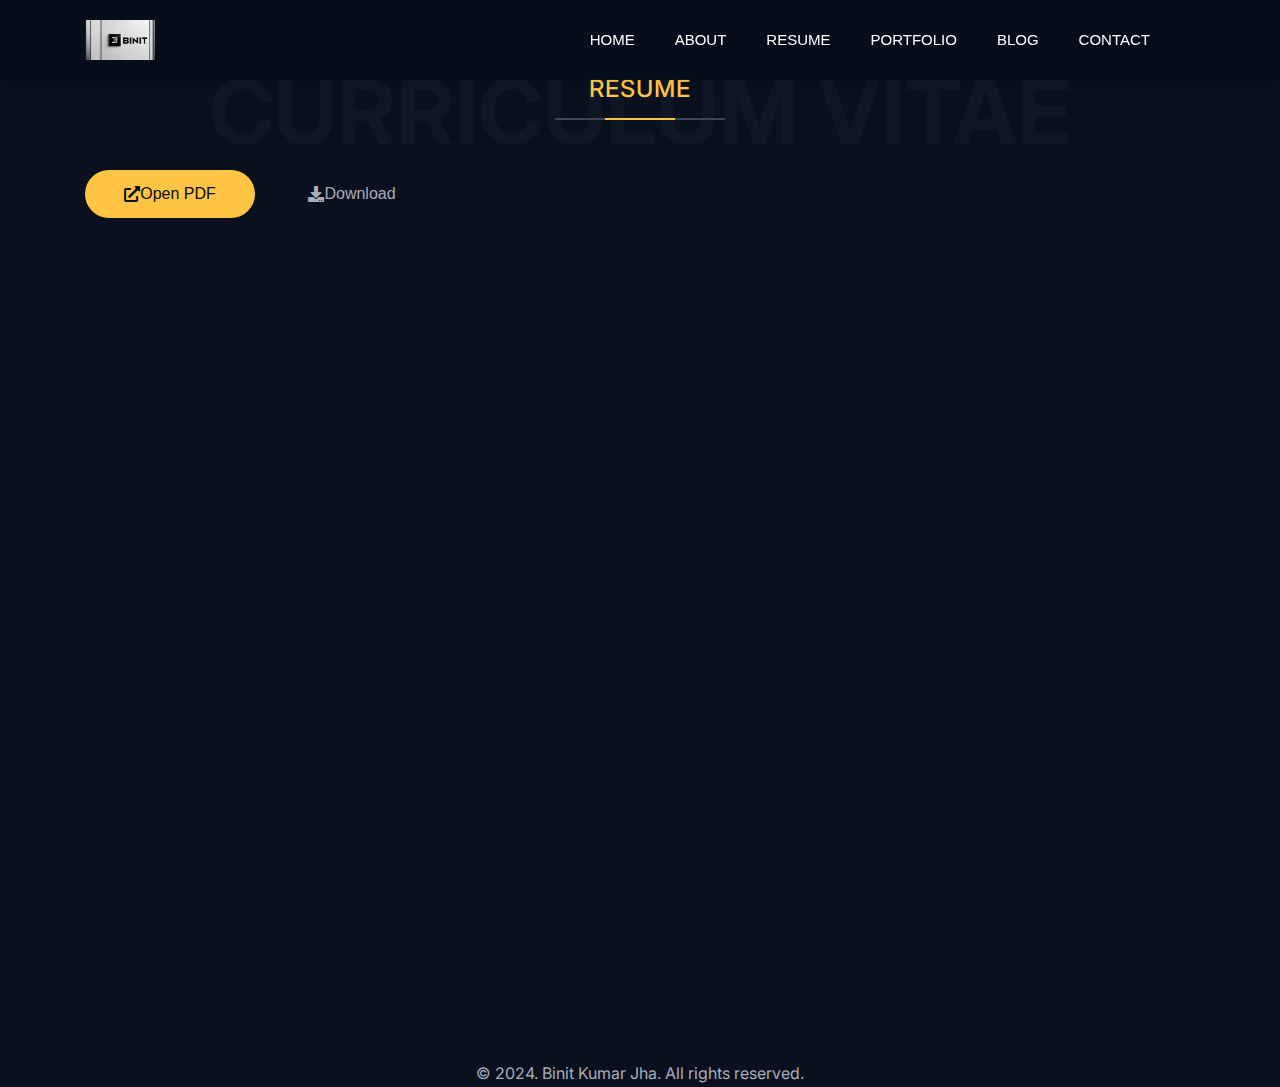
<file: cv.html>
<!DOCTYPE html>
<html class="no-js" lang="en">
<head>
  <meta charset="utf-8">
  <meta http-equiv="x-ua-compatible" content="ie=edge">
  <meta name="viewport" content="width=device-width, initial-scale=1">
  <meta name="author" content="BinitJha">
  <meta name="description" content="CV of Binit Kumar Jha — AI/ML Engineer. View or download the latest resume.">
  <title>CV — Binit Kumar Jha</title>
  <link rel="icon" href="assets/img/favicon.png" />
  <link rel="stylesheet" href="assets/css/bootstrap.min.css" />
  <link rel="stylesheet" href="assets/css/fontawesome.css" />
  <link rel="stylesheet" href="assets/css/style.css" />
  <meta property="og:title" content="CV — Binit Kumar Jha" />
  <meta property="og:description" content="AI/ML Engineer — View or download latest resume." />
  <meta property="og:type" content="article" />
  <meta property="og:image" content="assets/img/author.jpg" />
</head>
<body>
  <header class="st-site-header st-style1 st-sticky-header">
    <div class="st-main-header">
      <div class="container">
        <div class="st-main-header-in">
          <div class="st-main-header-left">
            <a class="st-site-branding" href="index.html">
              <img src="assets/img/logo.jpg" alt="Binit" width="70" height="70">
            </a>
          </div>
          <div class="st-main-header-right">
            <div class="st-nav">
              <ul class="st-nav-list">
                <li><a href="index.html#home">Home</a></li>
                <li><a href="index.html#about">About</a></li>
                <li><a href="index.html#resume">Resume</a></li>
                <li><a href="index.html#portfolio">Portfolio</a></li>
                <li><a href="index.html#blog">Blog</a></li>
                <li><a href="index.html#contact">Contact</a></li>
              </ul>
            </div>
          </div>
        </div>
      </div>
    </div>
  </header>

  <main class="st-content">
    <div class="st-height-b80 st-height-lg-b80"></div>
    <div class="container">
      <div class="st-section-heading st-style1">
        <h4 class="st-section-heading-title">RESUME</h4>
        <h2 class="st-section-heading-subtitle">CURRICULUM VITAE</h2>
      </div>
      <div class="st-height-b25 st-height-lg-b25"></div>
    </div>

    <div class="container">
      <div class="st-blog-actions" style="margin-bottom: 16px; display:flex; gap:12px; flex-wrap:wrap;">
        <a href="assets/docs/Binit_Jha_CV.pdf" target="_blank" class="st-btn st-style1 st-color1" rel="noopener">
          <i class="fas fa-external-link-alt"></i> Open PDF
        </a>
        <a href="assets/docs/Binit_Jha_CV.pdf" download class="st-btn st-style1">
          <i class="fas fa-download"></i> Download
        </a>
      </div>
      <div class="st-pdf-container">
        <iframe src="assets/docs/Binit_Jha_CV.pdf" title="CV of Binit Kumar Jha" class="st-pdf-viewer" style="width:100%; height:80vh; border:0;">
        </iframe>
      </div>
      <noscript>
        JavaScript is disabled. Please use the links above to open or download the PDF.
      </noscript>
    </div>
    <div class="st-height-b100 st-height-lg-b80"></div>
  </main>

  <footer>
    <div class="container">
      <div class="text-center">
        <div class="st-copyright-text">© 2024. Binit Kumar Jha. All rights reserved.</div>
      </div>
    </div>
  </footer>

  <script src="assets/js/jquery-1.12.4.min.js"></script>
  <script src="assets/js/main.js"></script>
</body>
</html>
</file>
<file: assets/css/style.css>
/**
 Theme Name: Jha
 Author: Binit
 Version: 1.0.0
 */
/*Google Fonts*/
@import url("https://fonts.googleapis.com/css2?family=Inter:wght@300;400;500;600;700&display=swap");
@import url("https://fonts.googleapis.com/css2?family=Open+Sans&display=swap");
/*--------------------------------------------------------------
>> TABLE OF CONTENTS:
----------------------------------------------------------------
1. Typography
2. Spacing
3. General
4. Preloader
5. Header
6. Button
7. Slider
8. Section Heading
9. Icon box
10. Text Block
11. Text Block
12. Video Block
13. Image Box
14. Funfact
15. Isotope
16. Image Gallery
17. Skill
18. Post
19. Testimonial
20. Contact Form
21. Blog Details
22. Comments
23. Footer

--------------------------------------------------------------*/
/*--------------------------------------------------------------
1. Typography
----------------------------------------------------------------*/
body,
html {
  color: #a9adb8;
  background-color: #0a101e;
  font-family: 'Inter', sans-serif;
  font-size: 16px;
  font-weight: 400;
  line-height: 1.6em;
  overflow-x: hidden;
}

h1,
h2,
h3,
h4,
h3,
h6 {
  clear: both;
  color: #fdfeff;
  padding: 0;
  margin: 0 0 10px 0;
  font-weight: 700;
  line-height: 1.2em;
}

h1 {
  font-size: 40px;
}

h2 {
  font-size: 34px;
}

h3 {
  font-size: 26px;
}

h4 {
  font-size: 22px;
}

h5 {
  font-size: 18px;
}

h6 {
  font-size: 15px;
}

p {
  margin-bottom: 12px;
}

ul {
  margin: 0 0 15px 0;
  padding-left: 15px;
  list-style: square outside none;
}

ol {
  padding-left: 15px;
  margin-bottom: 15px;
}

dfn,
cite,
em,
i {
  font-style: italic;
}

blockquote {
  margin: 0 15px;
}

address {
  margin: 0 0 15px;
}

img {
  border: 0;
  max-width: 100%;
  height: auto;
}

a {
  color: inherit;
  -webkit-transition: all 0.3s ease;
  transition: all 0.3s ease;
}

a:hover {
  text-decoration: none;
  color: inherit;
}

@media screen and (max-width: 991px) {
  body, html {
    font-size: 14px;
  }
}

/*--------------------------------------------------------------
2. Spacing
----------------------------------------------------------------*/
@media screen and (min-width: 992px) {
  .st-height-b0 {
    height: 0px;
  }
  .st-height-b5 {
    height: 5px;
  }
  .st-height-b10 {
    height: 10px;
  }
  .st-height-b15 {
    height: 15px;
  }
  .st-height-b20 {
    height: 20px;
  }
  .st-height-b25 {
    height: 25px;
  }
  .st-height-b30 {
    height: 30px;
  }
  .st-height-b35 {
    height: 35px;
  }
  .st-height-b40 {
    height: 40px;
  }
  .st-height-b45 {
    height: 45px;
  }
  .st-height-b50 {
    height: 50px;
  }
  .st-height-b55 {
    height: 55px;
  }
  .st-height-b60 {
    height: 60px;
  }
  .st-height-b65 {
    height: 65px;
  }
  .st-height-b70 {
    height: 70px;
  }
  .st-height-b75 {
    height: 75px;
  }
  .st-height-b80 {
    height: 80px;
  }
  .st-height-b85 {
    height: 85px;
  }
  .st-height-b90 {
    height: 90px;
  }
  .st-height-b95 {
    height: 95px;
  }
  .st-height-b100 {
    height: 100px;
  }
  .st-height-b105 {
    height: 105px;
  }
  .st-height-b110 {
    height: 110px;
  }
  .st-height-b115 {
    height: 115px;
  }
  .st-height-b120 {
    height: 120px;
  }
  .st-height-b125 {
    height: 125px;
  }
  .st-height-b130 {
    height: 130px;
  }
  .st-height-b135 {
    height: 135px;
  }
  .st-height-b140 {
    height: 140px;
  }
  .st-height-b145 {
    height: 145px;
  }
  .st-height-b150 {
    height: 150px;
  }
  .st-height-b155 {
    height: 155px;
  }
  .st-height-b160 {
    height: 160px;
  }
  .st-height-b165 {
    height: 165px;
  }
  .st-height-b170 {
    height: 170px;
  }
  .st-height-b175 {
    height: 175px;
  }
  .st-height-b180 {
    height: 180px;
  }
  .st-height-b185 {
    height: 185px;
  }
  .st-height-b190 {
    height: 190px;
  }
  .st-height-b195 {
    height: 195px;
  }
  .st-height-b200 {
    height: 200px;
  }
  .st-height-b205 {
    height: 205px;
  }
  .st-height-b210 {
    height: 210px;
  }
}

@media screen and (max-width: 991px) {
  .st-height-lg-b0 {
    height: 0px;
  }
  .st-height-lg-b5 {
    height: 5px;
  }
  .st-height-lg-b10 {
    height: 10px;
  }
  .st-height-lg-b15 {
    height: 15px;
  }
  .st-height-lg-b20 {
    height: 20px;
  }
  .st-height-lg-b25 {
    height: 25px;
  }
  .st-height-lg-b30 {
    height: 30px;
  }
  .st-height-lg-b35 {
    height: 35px;
  }
  .st-height-lg-b40 {
    height: 40px;
  }
  .st-height-lg-b45 {
    height: 45px;
  }
  .st-height-lg-b50 {
    height: 50px;
  }
  .st-height-lg-b55 {
    height: 55px;
  }
  .st-height-lg-b60 {
    height: 60px;
  }
  .st-height-lg-b65 {
    height: 65px;
  }
  .st-height-lg-b70 {
    height: 70px;
  }
  .st-height-lg-b75 {
    height: 75px;
  }
  .st-height-lg-b80 {
    height: 80px;
  }
  .st-height-lg-b85 {
    height: 85px;
  }
  .st-height-lg-b90 {
    height: 90px;
  }
  .st-height-lg-b95 {
    height: 95px;
  }
  .st-height-lg-b100 {
    height: 100px;
  }
  .st-height-lg-b105 {
    height: 105px;
  }
  .st-height-lg-b110 {
    height: 110px;
  }
  .st-height-lg-b115 {
    height: 115px;
  }
  .st-height-lg-b120 {
    height: 120px;
  }
  .st-height-lg-b125 {
    height: 125px;
  }
  .st-height-lg-b130 {
    height: 130px;
  }
  .st-height-lg-b135 {
    height: 135px;
  }
  .st-height-lg-b140 {
    height: 140px;
  }
  .st-height-lg-b145 {
    height: 145px;
  }
  .st-height-lg-b150 {
    height: 150px;
  }
  .st-height-lg-b155 {
    height: 155px;
  }
  .st-height-lg-b160 {
    height: 160px;
  }
  .st-height-lg-b165 {
    height: 165px;
  }
  .st-height-lg-b170 {
    height: 170px;
  }
  .st-height-lg-b175 {
    height: 175px;
  }
  .st-height-lg-b180 {
    height: 180px;
  }
  .st-height-lg-b185 {
    height: 185px;
  }
  .st-height-lg-b190 {
    height: 190px;
  }
  .st-height-lg-b195 {
    height: 195px;
  }
  .st-height-lg-b200 {
    height: 200px;
  }
  .st-height-lg-b205 {
    height: 205px;
  }
  .st-height-lg-b210 {
    height: 210px;
  }
}

/*--------------------------------------------------------------
3. General
----------------------------------------------------------------*/
.st-mp0 {
  list-style: none;
  margin: 0;
  padding: 0;
}

.st-flex-center {
  display: -webkit-box;
  display: -ms-flexbox;
  display: flex;
  -webkit-box-align: center;
      -ms-flex-align: center;
          align-items: center;
  -webkit-box-pack: center;
      -ms-flex-pack: center;
          justify-content: center;
}

.st-zoom {
  position: relative;
  overflow: hidden;
}

.st-zoom .st-zoom-in {
  -webkit-transition: all 0.4s ease-in-out;
  transition: all 0.4s ease-in-out;
}

.st-zoom:hover .st-zoom-in {
  -webkit-transform: scale(1.07);
          transform: scale(1.07);
}

.st-vertical-middle {
  display: -webkit-box;
  display: -ms-flexbox;
  display: flex;
  -webkit-box-align: center;
      -ms-flex-align: center;
          align-items: center;
  height: 100%;
}

.st-vertical-middle .st-vertical-middle-in {
  width: 100%;
}

.st-bg {
  background-repeat: no-repeat;
  background-position: center center;
  background-size: cover;
}

.st-content {
  position: relative;
  z-index: 10;
  overflow-x: hidden;
}

.st-sticky-footer {
  width: 100%;
  position: fixed;
  bottom: 0;
  left: 0;
  overflow: hidden;
}

.st-dark-bg {
  background-color: #070d1b;
}

.st-gray-bg {
  background-color: #b8b8b8;
}

.st-gray-overlay {
  position: relative;
}

.st-gray-overlay:before {
  content: '';
  position: absolute;
  left: 0;
  top: 0;
  height: 100%;
  width: 100%;
  background-color: rgba(184, 184, 184, 0.86);
}

.st-gray-overlay .container {
  position: relative;
  z-index: 1;
}

hr {
  margin: 0;
  width: 100%;
  border-color: #000000;
}

.st-fixed-bg {
  background-attachment: fixed;
}

@media screen and (max-width: 991px) {
  .st-content {
    margin: 0 !important;
  }
  .st-vertical-middle {
    display: block;
  }
}

/*--------------------------------------------------------------
5. Header
----------------------------------------------------------------*/
.st-site-header.st-style1 {
  background-color: rgba(7, 13, 27, 0.9);
  -webkit-box-shadow: 0 10px 10px -10px rgba(7, 13, 27, 0.1);
          box-shadow: 0 10px 10px -10px rgba(7, 13, 27, 0.1);
  -webkit-transition: all 0.4s ease;
  transition: all 0.4s ease;
}

.st-site-header.st-style1 .st-main-header-in {
  display: -webkit-box;
  display: -ms-flexbox;
  display: flex;
  -webkit-box-align: center;
      -ms-flex-align: center;
          align-items: center;
  -ms-flex-wrap: wrap;
      flex-wrap: wrap;
  -webkit-box-pack: justify;
      -ms-flex-pack: justify;
          justify-content: space-between;
  height: 80px;
}

.st-site-header.st-style1.st-transparent-header {
  background-color: transparent;
  -webkit-box-shadow: none;
          box-shadow: none;
}

.st-site-header.st-style1.st-sticky-active {
  background-color: #070d1b;
  -webkit-box-shadow: 0 10px 10px -10px rgba(7, 13, 27, 0.1);
          box-shadow: 0 10px 10px -10px rgba(7, 13, 27, 0.1);
}

@media screen and (max-width: 991px) {
  .st-main-header .container {
    max-width: 100%;
  }
  .st-site-header.st-style1 {
    background-color: #070d1b;
  }
}

.st-nav ul {
  margin: 0;
  padding: 0;
  list-style: none;
}

.st-main-header {
  position: relative;
}

@media screen and (min-width: 992px) {
  .st-nav {
    display: -webkit-box;
    display: -ms-flexbox;
    display: flex;
  }
  .st-nav .st-nav-list {
    display: -webkit-box !important;
    display: -ms-flexbox !important;
    display: flex !important;
    -ms-flex-wrap: wrap;
        flex-wrap: wrap;
  }
  .st-nav .st-nav-list > li {
    margin-right: 40px;
  }
  .st-nav .st-nav-list > li:last-child {
    margin-right: 45px;
  }
  .st-nav .st-nav-list > li > a {
    padding: 15px 0;
    font-size: 15px;
    display: inline-block;
    color: #fdfeff;
    text-transform: uppercase;
    font-family: 'Roboto', sans-serif;
    font-weight: 500;
  }
  .st-nav .st-nav-list > li > a.active {
    color: #fec544;
  }
  .st-nav .sp-phone {
    display: -webkit-box;
    display: -ms-flexbox;
    display: flex;
    -webkit-box-align: center;
        -ms-flex-align: center;
            align-items: center;
    padding-left: 45px;
    position: relative;
  }
  .st-nav .sp-phone::before {
    content: '';
    position: absolute;
    height: 11px;
    width: 1px;
    background: white;
    left: 0px;
  }
  .st-nav .sp-phone svg {
    fill: #ffffff;
    width: 15px;
  }
  .st-nav .sp-phone .sp-phone-no {
    padding-left: 15px;
    color: #fec544;
  }
  .st-munu-toggle,
  .st-munu-dropdown-toggle {
    display: none;
  }
}

@media screen and (max-width: 991px) {
  .st-munu-dropdown-toggle {
    position: absolute;
    height: 30px;
    width: 30px;
    right: 20px;
    top: 5px;
  }
  .st-munu-dropdown-toggle:before, .st-munu-dropdown-toggle:after {
    content: '';
    display: block;
    position: absolute;
    left: 50%;
    top: 50%;
    -webkit-transform: translate(-50%, -50%);
            transform: translate(-50%, -50%);
    height: 2px;
    width: 10px;
    background-color: #fdfeff;
    -webkit-transition: all 0.3s ease;
    transition: all 0.3s ease;
  }
  .st-munu-dropdown-toggle:before {
    -webkit-transform: translate(-50%, -50%) rotate(90deg);
            transform: translate(-50%, -50%) rotate(90deg);
  }
  .st-munu-dropdown-toggle.active:before {
    -webkit-transform: translate(-50%, -50%) rotate(0deg);
            transform: translate(-50%, -50%) rotate(0deg);
  }
  .st-nav .st-nav-list {
    position: absolute;
    width: 100vw;
    left: 0;
    background-color: #070d1b;
    padding: 10px 0;
    display: none;
    top: 100%;
    border-top: 1px solid #101624;
    border-bottom: 1px solid #101624;
    overflow: auto;
    max-height: calc(100vh - 80px);
  }
  .st-nav .st-nav-list ul {
    padding-left: 15px;
    display: none;
  }
  .st-nav .st-nav-list a {
    display: block;
    padding: 8px 20px;
  }
  .st-nav .menu-item-has-children {
    position: relative;
  }
  .st-nav .sp-phone {
    display: none;
  }
  /*Mobile Menu Button*/
  .st-munu-toggle {
    position: relative;
    display: inline-block;
    width: 28px;
    height: 27px;
    margin: 15px 0px 15px 0px;
    cursor: pointer;
  }
  .st-munu-toggle span,
  .st-munu-toggle span:before,
  .st-munu-toggle span:after {
    width: 100%;
    height: 2px;
    background-color: #666;
    display: block;
  }
  .st-munu-toggle span {
    margin: 0 auto;
    position: relative;
    top: 12px;
    -webkit-transition-duration: 0s;
            transition-duration: 0s;
    -webkit-transition-delay: 0.2s;
            transition-delay: 0.2s;
  }
  .st-munu-toggle span:before {
    content: '';
    position: absolute;
    margin-top: -8px;
    -webkit-transition-property: margin, -webkit-transform;
    transition-property: margin, -webkit-transform;
    transition-property: margin, transform;
    transition-property: margin, transform, -webkit-transform;
    -webkit-transition-duration: 0.2s;
            transition-duration: 0.2s;
    -webkit-transition-delay: 0.2s, 0s;
            transition-delay: 0.2s, 0s;
  }
  .st-munu-toggle span:after {
    content: '';
    position: absolute;
    margin-top: 8px;
    -webkit-transition-property: margin, -webkit-transform;
    transition-property: margin, -webkit-transform;
    transition-property: margin, transform;
    transition-property: margin, transform, -webkit-transform;
    -webkit-transition-duration: 0.2s;
            transition-duration: 0.2s;
    -webkit-transition-delay: 0.2s, 0s;
            transition-delay: 0.2s, 0s;
  }
  .st-toggle-active span {
    background-color: rgba(0, 0, 0, 0);
    -webkit-transition-delay: 0.2s;
            transition-delay: 0.2s;
  }
  .st-toggle-active span:before {
    margin-top: 0;
    -webkit-transform: rotate(45deg);
            transform: rotate(45deg);
    -webkit-transition-delay: 0s, 0.2s;
            transition-delay: 0s, 0.2s;
  }
  .st-toggle-active span:after {
    margin-top: 0;
    -webkit-transform: rotate(-45deg);
            transform: rotate(-45deg);
    -webkit-transition-delay: 0s, 0.2s;
            transition-delay: 0s, 0.2s;
  }
}

.st-sticky-header {
  position: fixed;
  z-index: 200;
  width: 100%;
  top: 0;
  left: 0;
}

.st-site-header.st-style2 .st-header-author {
  height: 190px;
  width: 190px;
  border-radius: 50%;
  border: 6px solid rgba(255, 255, 255, 0.1);
  margin: auto;
}

.st-site-header.st-style2 .st-header-author img {
  border-radius: inherit;
  height: 100%;
  width: 100%;
  -o-object-fit: cover;
     object-fit: cover;
}

@media screen and (min-width: 991px) {
  .st-site-header.st-style2 {
    width: 300px;
    background: #070d1b;
    height: 100vh;
    border-right: 1px solid #101624;
    overflow: auto;
  }
  .st-site-header.st-style2 .st-nav {
    -webkit-box-orient: vertical;
    -webkit-box-direction: normal;
        -ms-flex-direction: column;
            flex-direction: column;
  }
  .st-site-header.st-style2 .st-nav .st-nav-list {
    -webkit-box-orient: vertical;
    -webkit-box-direction: normal;
        -ms-flex-direction: column;
            flex-direction: column;
  }
  .st-site-header.st-style2 .st-nav .st-nav-list > li {
    margin-right: 0;
  }
  .st-site-header.st-style2 .st-nav .st-nav-list > li > a {
    padding: 10px 0;
  }
  .st-site-header.st-style2 .st-main-header {
    position: relative;
    padding: 40px 25px 80px;
  }
  .st-site-header.st-style2 .st-main-header:after {
    content: '';
    position: fixed;
    height: 80px;
    width: 299px;
    left: 0;
    bottom: 0;
    background-color: #070d1b;
  }
  .st-site-header.st-style2 .st-social-btn.st-style1 {
    position: fixed;
    bottom: 40px;
    left: 40px;
  }
  .st-site-header.st-style2 .st-social-btn.st-style1 li {
    color: #0a101e;
    margin-right: 20px;
    font-size: 18px;
  }
  .st-site-header.st-style2 .st-social-btn.st-style1 li:last-child {
    margin-right: 0;
  }
  .st-site-header.st-style2 .st-social-btn.st-style1 li a:hover {
    color: #070d1b;
  }
  .st-site-header.st-style2 .st-main-header-left {
    margin-bottom: 24px;
  }
  .st-site-header.st-style2 .st-btn.st-style1 {
    margin-top: 20px;
    font-size: 14px;
    padding: 0.6em 1.3em;
  }
  .st-site-header.st-style2 .st-hero-btn {
    margin-top: 22px;
  }
  .st-site-header.st-style2 .st-main-header-left {
    margin-left: -40px;
    margin-right: -40px;
    border-bottom: 1px solid #101624;
    padding-bottom: 40px;
  }
  .st-get-sidebar {
    padding-left: 300px;
  }
  .st-get-sidebar .st-sticky-footer {
    left: 300px;
    max-width: calc(100% - 300px);
  }
}

@media screen and (max-width: 991px) {
  .st-site-header .st-btn,
  .st-site-header.st-style2 .st-opening-hr,
  .st-site-header.st-style2 .st-social-btn.st-style1 {
    display: none !important;
  }
  .st-site-header.st-style2 {
    background-color: #070d1b;
    border-bottom: 1px solid #101624;
  }
  .st-site-header.st-style2 .st-nav {
    display: -webkit-box;
    display: -ms-flexbox;
    display: flex;
  }
  .st-site-header.st-style2 .st-main-header-in {
    display: -webkit-box;
    display: -ms-flexbox;
    display: flex;
    -webkit-box-align: center;
        -ms-flex-align: center;
            align-items: center;
    -webkit-box-pack: justify;
        -ms-flex-pack: justify;
            justify-content: space-between;
    height: 70px;
  }
  .st-site-header.st-style2 .st-header-author {
    height: 50px;
    width: 50px;
    border: 2px solid rgba(255, 255, 255, 0.1);
  }
}

/*--------------------------------------------------------------
8. Slider
-
---------------------------------------------------------------*/
.st-hero-wrap {
  position: relative;
  height: 850px;
  background-color: #070d1b;
}

.st-hero-wrap img {
  height: 100%;
  width: 100%;
  -o-object-fit: cover;
     object-fit: cover;
}

.st-hero-wrap .st-hero-img {
  position: absolute;
  right: 4%;
  top: 0;
  height: 100%;
  width: 45%;
  z-index: 11;
}

.st-hero.st-style1 {
  height: 710px;
  display: -webkit-box;
  display: -ms-flexbox;
  display: flex;
  -webkit-box-align: center;
      -ms-flex-align: center;
          align-items: center;
  -webkit-box-pack: center;
      -ms-flex-pack: center;
          justify-content: center;
  -ms-flex-wrap: wrap;
      flex-wrap: wrap;
  position: relative;
  overflow: hidden;
  z-index: 11;
}

.st-hero.st-style1 .st-hero-text h1 {
  font-size: 120px;
  margin-bottom: 24px;
  font-weight: 900;
  color: #fdfeff;
  line-height: 1;
}

.st-hero.st-style1 .st-hero-text h2 {
  font-size: 36px;
  margin-bottom: 41px;
  font-weight: 300;
  color: #a9adb8;
}

.st-hero.st-style1 .st-hero-text h3 {
  font-size: 30px;
  margin-top: -6px;
  margin-bottom: 10px;
  font-weight: 300;
  color: #fec544;
}

.st-social-group {
  background-color: #101624;
  border: 1px solid #232935;
  border-right: 0;
  border-radius: 50px 0 0 50px;
  height: 80px;
  width: 448px;
  display: -webkit-box;
  display: -ms-flexbox;
  display: flex;
  -webkit-box-align: center;
      -ms-flex-align: center;
          align-items: center;
  position: absolute;
  bottom: 30px;
  padding-left: 12px;
  right: 100%;
}

.st-hero.st-style2 {
  height: 100vh;
  display: -webkit-box;
  display: -ms-flexbox;
  display: flex;
  -webkit-box-pack: center;
      -ms-flex-pack: center;
          justify-content: center;
  -webkit-box-align: center;
      -ms-flex-align: center;
          align-items: center;
  text-align: center;
  position: relative;
  overflow: hidden;
  background-color: #070d1b;
}

.st-hero.st-style2 .container {
  position: relative;
  z-index: 11;
}

.st-hero.st-style2 h1 {
  font-size: 60px;
  font-weight: 600;
  margin-bottom: 20px;
}

.st-hero.st-style2 h1 span {
  color: #fec544;
}

.st-hero.st-style2 p {
  font-size: 18px;
  font-weight: 300;
  line-height: 1.6em;
  margin-bottom: 22px;
}

.st-hero.st-style2 .st-author {
  height: 190px;
  width: 190px;
  border-radius: 50%;
  border: 6px solid rgba(255, 255, 255, 0.1);
  margin: auto;
  margin-bottom: 25px;
}

.st-hero.st-style2 .st-author img {
  border-radius: inherit;
  height: 100%;
  width: 100%;
  -o-object-fit: cover;
     object-fit: cover;
}

.st-hero.st-style2 .st-hero-shape {
  width: 100%;
  fill: #0a101e;
  position: absolute;
  bottom: 0;
}

canvas {
  display: block;
  vertical-align: bottom;
}

#particles-js {
  position: absolute;
  width: 100%;
  height: 100%;
  opacity: 0.7;
  top: 0;
  left: 0;
}

.st-hero-social-links {
  display: -webkit-box;
  display: -ms-flexbox;
  display: flex;
  -webkit-box-pack: center;
      -ms-flex-pack: center;
          justify-content: center;
}

.st-hero-social-links .st-social-btn {
  height: 44px;
  width: 44px;
  border-radius: 50%;
  border: 2px solid rgba(255, 255, 255, 0.1);
  display: -webkit-box;
  display: -ms-flexbox;
  display: flex;
  -webkit-box-align: center;
      -ms-flex-align: center;
          align-items: center;
  -webkit-box-pack: center;
      -ms-flex-pack: center;
          justify-content: center;
  font-size: 16px;
  margin: 0 10px;
}

.st-hero-social-links .st-social-btn:hover {
  border-color: rgba(255, 255, 255, 0.6);
  color: rgba(255, 255, 255, 0.9);
}

#background-wrap {
  bottom: 0;
  left: 0;
  position: absolute;
  height: 100%;
  width: 100%;
  right: 0;
  top: 0;
  opacity: 0.1;
}

/* KEYFRAMES */
@-webkit-keyframes animateBubble {
  0% {
    margin-top: 1000px;
  }
  100% {
    margin-top: -100%;
  }
}
@keyframes animateBubble {
  0% {
    margin-top: 1000px;
  }
  100% {
    margin-top: -100%;
  }
}

@-webkit-keyframes sideWays {
  0% {
    margin-left: 0px;
  }
  100% {
    margin-left: 50px;
  }
}

@keyframes sideWays {
  0% {
    margin-left: 0px;
  }
  100% {
    margin-left: 50px;
  }
}

/* ANIMATIONS */
.x1 {
  -webkit-animation: animateBubble 25s linear infinite,
 sideWays 2s ease-in-out infinite alternate;
          animation: animateBubble 25s linear infinite,
 sideWays 2s ease-in-out infinite alternate;
  left: -5%;
  top: 5%;
  -webkit-transform: scale(0.6);
          transform: scale(0.6);
}

.x2 {
  -webkit-animation: animateBubble 20s linear infinite,
 sideWays 4s ease-in-out infinite alternate;
          animation: animateBubble 20s linear infinite,
 sideWays 4s ease-in-out infinite alternate;
  left: 5%;
  top: 80%;
  -webkit-transform: scale(0.4);
          transform: scale(0.4);
}

.x3 {
  -webkit-animation: animateBubble 28s linear infinite,
 sideWays 2s ease-in-out infinite alternate;
          animation: animateBubble 28s linear infinite,
 sideWays 2s ease-in-out infinite alternate;
  left: 10%;
  top: 40%;
  -webkit-transform: scale(0.7);
          transform: scale(0.7);
}

.x4 {
  -webkit-animation: animateBubble 22s linear infinite,
 sideWays 3s ease-in-out infinite alternate;
          animation: animateBubble 22s linear infinite,
 sideWays 3s ease-in-out infinite alternate;
  left: 20%;
  top: 0;
  -webkit-transform: scale(0.3);
          transform: scale(0.3);
}

.x5 {
  -webkit-animation: animateBubble 29s linear infinite,
 sideWays 4s ease-in-out infinite alternate;
          animation: animateBubble 29s linear infinite,
 sideWays 4s ease-in-out infinite alternate;
  left: 30%;
  top: 50%;
  -webkit-transform: scale(0.5);
          transform: scale(0.5);
}

.x6 {
  -webkit-animation: animateBubble 21s linear infinite,
 sideWays 2s ease-in-out infinite alternate;
          animation: animateBubble 21s linear infinite,
 sideWays 2s ease-in-out infinite alternate;
  left: 50%;
  top: 0;
  -webkit-transform: scale(0.8);
          transform: scale(0.8);
}

.x7 {
  -webkit-animation: animateBubble 20s linear infinite,
 sideWays 2s ease-in-out infinite alternate;
          animation: animateBubble 20s linear infinite,
 sideWays 2s ease-in-out infinite alternate;
  left: 65%;
  top: 70%;
  -webkit-transform: scale(0.4);
          transform: scale(0.4);
}

.x8 {
  -webkit-animation: animateBubble 22s linear infinite,
 sideWays 3s ease-in-out infinite alternate;
          animation: animateBubble 22s linear infinite,
 sideWays 3s ease-in-out infinite alternate;
  left: 80%;
  top: 10%;
  -webkit-transform: scale(0.3);
          transform: scale(0.3);
}

.x9 {
  -webkit-animation: animateBubble 29s linear infinite,
 sideWays 4s ease-in-out infinite alternate;
          animation: animateBubble 29s linear infinite,
 sideWays 4s ease-in-out infinite alternate;
  left: 90%;
  top: 50%;
  -webkit-transform: scale(0.6);
          transform: scale(0.6);
}

.x10 {
  -webkit-animation: animateBubble 26s linear infinite,
 sideWays 2s ease-in-out infinite alternate;
          animation: animateBubble 26s linear infinite,
 sideWays 2s ease-in-out infinite alternate;
  left: 80%;
  top: 80%;
  -webkit-transform: scale(0.3);
          transform: scale(0.3);
}

/* OBJECTS */
.bubble {
  border-radius: 50%;
  -webkit-box-shadow: 0 20px 30px rgba(0, 0, 0, 0.2), inset 0px 10px 30px 5px white;
          box-shadow: 0 20px 30px rgba(0, 0, 0, 0.2), inset 0px 10px 30px 5px white;
  height: 200px;
  position: absolute;
  width: 200px;
}

.bubble:after {
  background: radial-gradient(ellipse at center, rgba(255, 255, 255, 0.5) 0%, rgba(255, 255, 255, 0) 70%);
  filter: progid:DXImageTransform.Microsoft.gradient(startColorstr='#80ffffff', endColorstr='#00ffffff', GradientType=1);
  border-radius: 50%;
  -webkit-box-shadow: inset 0 20px 30px rgba(255, 255, 255, 0.3);
          box-shadow: inset 0 20px 30px rgba(255, 255, 255, 0.3);
  content: '';
  height: 180px;
  left: 10px;
  position: absolute;
  width: 180px;
}

.st-to-right {
  -webkit-transition: all 0.3s ease;
  transition: all 0.3s ease;
}

@media screen and (max-width: 991px) {
  .st-hero-wrap {
    height: initial;
  }
  .st-hero-wrap .st-hero-img {
    display: none;
  }
}

@media screen and (max-width: 767px) {
  .st-hero.st-style2 h1 {
    font-size: 40px;
  }
  .st-hero.st-style2 p {
    font-size: 16px;
  }
  .st-hero.st-style2 p br {
    display: none;
  }
}

@media screen and (max-width: 575px) {
  .st-hero.st-style1 {
    height: 580px;
  }
  .st-hero.st-style1 .st-hero-text h1 {
    font-size: 90px;
  }
}

/*--------------------------------------------------------------
6. Button
----------------------------------------------------------------*/
.st-btn.st-style1,
.st-btn.st-style2 {
  display: -webkit-inline-box;
  display: -ms-inline-flexbox;
  display: inline-flex;
  -webkit-box-pack: center;
      -ms-flex-pack: center;
          justify-content: center;
  -webkit-box-align: center;
      -ms-flex-align: center;
          align-items: center;
  font-size: 16px;
  font-family: 'Roboto', sans-serif;
  line-height: 1.5em;
  font-weight: 500;
  padding: 12px 1.5em;
  border-radius: 50px;
  min-width: 170px;
  border: none;
  outline: none;
  -webkit-transition: all 0.4s ease;
  transition: all 0.4s ease;
  text-transform: capitalize;
}

.st-btn.st-style2 {
  border: 1px solid;
  padding: 0.69em 3.2em;
}

.st-btn.st-style1:hover,
.st-btn.st-style2:hover {
  -webkit-transform: translateY(-1px);
          transform: translateY(-1px);
  -webkit-box-shadow: 0px 5px 10px 0px #fec64450;
          box-shadow: 0px 5px 10px 0px #fec64450;
}

.st-btn.st-style1.st-color1 {
  background-color: #fec544;
  color: #070d1b;
}

.st-btn.st-style1.st-color2 {
  background: #000;
  color: #fff;
}

.st-btn.st-style1.st-color3 {
  background: #fff;
  color: #222;
}

.st-btn.st-style1.st-color4 {
  background-color: pink;
  color: #fff;
}

.st-btn.st-style1.st-color5 {
  background: linear-gradient(45deg, #1446ea 0%, #03dcec 88%, #03dcec 100%);
  color: #fff;
}

.st-btn.st-style2.st-color1 {
  background-color: transparent;
  border-color: #fec544;
  color: #fec544;
}

.st-btn.st-style2.st-color1:hover {
  background-color: #fec544;
  color: #070d1b;
}

.st-btn.st-size-medium {
  padding: 0.6em 1.8em;
}

.st-btn.st-style2.st-color2 {
  border-color: #fff;
  color: #fff;
}

.st-btn.st-style2.st-color2:hover {
  background-color: #fff;
  color: #222;
}

.st-hero-btn-group .st-btn:not(:last-child) {
  margin-right: 12px;
}

@media screen and (max-width: 991px) {
  .st-btn.st-style1,
  .st-btn.st-style2 {
    font-size: 14px;
    padding: 0.72em 1.8em;
  }
}

/*--------------------------------------------------------------
9. Section Heading
----------------------------------------------------------------*/
.st-section-heading.st-style1 {
  text-align: center;
  position: relative;
  margin-top: -5px;
  margin-bottom: 41px;
}

.st-section-heading.st-style1 .st-section-heading-title {
  font-size: 24px;
  font-weight: 500;
  text-transform: uppercase;
  color: #fec544;
  position: relative;
  z-index: 10;
  letter-spacing: 1px;
}

.st-section-heading.st-style1 .st-section-heading-title::before {
  content: "";
  position: absolute;
  background-color: #3f4551;
  width: 170px;
  height: 2px;
  bottom: -16px;
  left: 50%;
  -webkit-transform: translateX(-50%);
          transform: translateX(-50%);
}

.st-section-heading.st-style1 .st-section-heading-title::after {
  content: "";
  position: absolute;
  background-color: #fec544;
  width: 70px;
  height: 2px;
  bottom: -16px;
  left: 50%;
  -webkit-transform: translateX(-50%);
          transform: translateX(-50%);
}

.st-section-heading.st-style1 .st-section-heading-subtitle {
  text-transform: uppercase;
  position: absolute;
  top: 0;
  left: 50%;
  -webkit-transform: translateX(-50%);
          transform: translateX(-50%);
  font-size: 90px;
  font-weight: 700;
  color: rgba(21, 27, 41, 0.5);
  margin: 0;
  margin-top: -17px;
  width: 100%;
}

@media screen and (max-width: 991px) {
  .st-section-heading.st-style1 .st-section-heading-subtitle {
    display: none;
  }
}

/* End Section Heading */
/*--------------------------------------------------------------
9. About Section
----------------------------------------------------------------*/
.st-about-img {
  min-height: 550px;
}

.st-about-img-wrap {
  padding-right: 30px;
}

.st-text-block.st-style1 .st-text-block-title {
  font-size: 36px;
  font-weight: 400;
  margin-bottom: 18px;
}

.st-text-block.st-style1 .st-text-block-subtitle {
  font-size: 24px;
  font-weight: 300;
  color: #fec544;
  margin-bottom: 18px;
}

.st-text-block.st-style1 .st-text-block-text p {
  margin-bottom: 18px;
}

.st-text-block.st-style1 .st-text-block-btn {
  margin-top: 43px;
}

.st-text-block-details li {
  margin-bottom: 14px;
}

.st-text-block-details li :last-child {
  margin-bottom: 0;
}

.st-text-block-details li span:first-child {
  display: inline-block;
  width: 108px;
  margin-right: -5px;
}

.st-text-block-details li span:last-child {
  margin-left: 7px;
}

@media screen and (max-width: 991px) {
  .st-about-img-wrap {
    padding-right: 0px;
  }
}

/*--------------------------------------------------------------
10. Icon box
----------------------------------------------------------------*/
.st-iconbox.st-style1 {
  text-align: center;
  padding: 50px 30px;
  border-radius: 3px;
  -webkit-transition: all 0.4s ease;
  transition: all 0.4s ease;
  border: 1px solid #232935;
  background-color: #101624;
}

.st-iconbox.st-style1:hover .st-iconbox-icon {
  border: 0.5px solid #fec544;
}

.st-iconbox.st-style1:hover .st-iconbox-icon svg {
  fill: #fec544;
}

.st-iconbox.st-style1:hover .st-iconbox-title {
  color: #fec544;
}

.st-iconbox.st-style1 .st-iconbox-icon {
  display: -webkit-box;
  display: -ms-flexbox;
  display: flex;
  -webkit-box-align: center;
      -ms-flex-align: center;
          align-items: center;
  -webkit-box-pack: center;
      -ms-flex-pack: center;
          justify-content: center;
  height: 90px;
  width: 90px;
  border: 0.5px solid #3f4551;
  border-radius: 50%;
  background-color: #070d1b;
  margin: auto;
  font-size: 50px;
  margin-bottom: 28px;
  -webkit-transition: all 0.4s ease;
  transition: all 0.4s ease;
}

.st-iconbox.st-style1 .st-iconbox-icon svg {
  width: 52px;
  fill: #3f4551;
  -webkit-transition: all 0.4s ease;
  transition: all 0.4s ease;
}

.st-iconbox.st-style1 .st-iconbox-title {
  font-weight: 400;
  line-height: 1.2em;
  font-size: 20px;
  margin-bottom: 16px;
  -webkit-transition: all 0.4s ease;
  transition: all 0.4s ease;
}

.st-iconbox.st-style1 .st-iconbox-text {
  margin-bottom: -6px;
}

/*--------------------------------------------------------------
18. Skill
----------------------------------------------------------------*/
.st-skill-title {
  font-size: 36px;
  font-weight: 400;
  margin-bottom: 25px;
}

.st-progressbar-wrap {
  overflow: hidden;
}

.st-progressbar-heading {
  display: -webkit-box;
  display: -ms-flexbox;
  display: flex;
  -webkit-box-pack: justify;
      -ms-flex-pack: justify;
          justify-content: space-between;
  -webkit-box-align: center;
      -ms-flex-align: center;
          align-items: center;
  -ms-flex-wrap: wrap;
      flex-wrap: wrap;
  margin-bottom: 2px;
  font-family: 'Roboto', sans-serif;
}

.st-single-progressbar {
  margin-top: -5px;
}

.st-progressbar-title {
  font-size: 16px;
  margin-bottom: 0;
}

.st-progressbar-percentage {
  color: #fec544;
  font-weight: 400;
}

.st-progressbar {
  width: 100%;
  height: 2px;
  background-color: #3f4551;
}

.st-progressbar-in {
  background-color: #fec544;
  height: 2px;
}

@media screen and (max-width: 991px) {
  .st-skill-title {
    font-size: 28px;
  }
}

/*--------------------------------------------------------------
18. Resume Section
----------------------------------------------------------------*/
.st-resume-heading {
  display: -webkit-box;
  display: -ms-flexbox;
  display: flex;
  -webkit-box-align: center;
      -ms-flex-align: center;
          align-items: center;
}

.st-resume-heading .st-resume-heading-title {
  margin: 0;
  margin-left: 30px;
  font-size: 36px;
  font-weight: 400;
}

.st-resume-timeline {
  position: relative;
  padding-top: 1px;
}

.st-resume-timeline::before {
  position: absolute;
  content: "";
  border: 2px solid #232935;
  border-radius: 50%;
  background-color: #101624;
  width: 13px;
  height: 13px;
  top: 0px;
  left: -47px;
  -webkit-transition: all 0.4s ease;
  transition: all 0.4s ease;
}

.st-resume-timeline:hover::before {
  background-color: #fec544;
}

.st-resume-timeline .st-resume-timeline-title {
  font-size: 24px;
  font-weight: 400;
  color: #fec544;
  margin-top: -7px;
  margin-bottom: 8px;
}

.st-resume-timeline .st-resume-timeline-duration {
  font-size: 18px;
  margin-bottom: 21px;
}

.st-resume-timeline .st-resume-timeline-subtitle {
  font-size: 20px;
  font-weight: 400;
  margin-bottom: 19px;
}

.st-resume-timeline .st-resume-timeline-text p {
  margin: 0;
  margin-bottom: -7px;
}

.st-resume-timeline-wrap {
  padding-left: 40px;
  margin-left: 20px;
  border-left: 1px solid #232935;
}

/*--------------------------------------------------------------
1. Portfolio
----------------------------------------------------------------*/
.st-portfolio {
  display: block;
  position: relative;
  margin-bottom: 30px;
}

.st-portfolio::before {
  content: "";
  position: absolute;
  width: 100%;
  height: 100%;
  top: 0;
  left: 0;
  background-color: #3f4551;
  opacity: 0;
  -webkit-transition: all 0.4s ease;
  transition: all 0.4s ease;
  z-index: 1;
}

.st-portfolio::after {
  content: "";
  position: absolute;
  border: 1px solid #fdfeff;
  width: 90%;
  height: 90%;
  top: 50%;
  left: 50%;
  opacity: 0;
  -webkit-transform: translate(-50%, -50%);
          transform: translate(-50%, -50%);
  z-index: 1;
}

.st-portfolio:hover::before {
  opacity: .85;
}

.st-portfolio:hover::after {
  opacity: .85;
}

.st-portfolio:hover .st-portfolio-item-hover {
  opacity: 1;
  visibility: visible;
}

.st-portfolio .st-portfolio-img img {
  width: 100%;
}

.st-portfolio-item-hover {
  position: absolute;
  top: 50%;
  left: 50%;
  -webkit-transform: translate(-50%, -50%);
          transform: translate(-50%, -50%);
  -webkit-transition: all 0.4s ease;
  transition: all 0.4s ease;
  z-index: 5;
  text-align: center;
  opacity: 0;
  visibility: hidden;
}

.st-portfolio-item-hover i {
  border: 0.5px solid #3f4551;
  width: 50px;
  height: 50px;
  border-radius: 50%;
  display: -webkit-box;
  display: -ms-flexbox;
  display: flex;
  -webkit-box-pack: center;
      -ms-flex-pack: center;
          justify-content: center;
  -webkit-box-align: center;
      -ms-flex-align: center;
          align-items: center;
  background: #fec544;
  color: #151b29;
  font-size: 26px;
  opacity: .8;
}

.st-portfolio-item-hover h5 {
  position: absolute;
  width: 250px;
  top: 87px;
  left: 50%;
  -webkit-transform: translateX(-50%);
          transform: translateX(-50%);
  margin: 0;
  font-size: 20px;
  color: #fdfeff;
}

.st-portfolio-item-hover p {
  position: absolute;
  width: 250px;
  top: 114px;
  left: 50%;
  -webkit-transform: translateX(-50%);
          transform: translateX(-50%);
  margin: 0;
}

.st-portfolio-btn {
  margin-top: 20px;
}

/*--------------------------------------------------------------
7. Slider
----------------------------------------------------------------*/
.st-slider.st-style1,
.st-slider.st-style2 {
  position: relative;
}

.swipe-arrow.st-hidden,
.pagination.st-hidden {
  display: none;
}

.pagination.st-style1 ul,
.pagination.st-style2 ul {
  padding: 0;
  margin: 0;
  display: -webkit-box !important;
  display: -ms-flexbox !important;
  display: flex !important;
  list-style: none;
}

.pagination.st-style1 li,
.pagination.st-style2 li {
  height: 12px;
  width: 12px;
  border-radius: 6px;
  background-color: #000000;
  margin-right: 8px;
  cursor: pointer;
  -webkit-transition: all 0.4s ease;
  transition: all 0.4s ease;
}

.pagination.st-style1 li.slick-active,
.pagination.st-style2 li.slick-active {
  background-color: #3f4551;
}

.pagination.st-style1 button,
.pagination.st-style2 button {
  display: none;
}

.pagination.st-style2 {
  position: absolute;
  bottom: 17px;
  left: 50%;
  -webkit-transform: translateX(-50%);
          transform: translateX(-50%);
}

.pagination.st-style1.container {
  position: absolute;
  left: 50%;
  -webkit-transform: translateX(-50%);
          transform: translateX(-50%);
  bottom: 60px;
  padding-left: 15px;
}

.st-slider.st-style1,
.st-slider.st-style2 {
  position: relative;
}

.st-slider.st-style1 .slick-slide,
.st-slider.st-style2 .slick-slide {
  padding-left: 15px;
  padding-right: 15px;
}

.st-slider.st-style1 .slick-slide > div,
.st-slider.st-style2 .slick-slide > div {
  display: -webkit-box;
  display: -ms-flexbox;
  display: flex;
}

.st-slider.st-style1 .slick-slide > div > .slick-slide-in,
.st-slider.st-style2 .slick-slide > div > .slick-slide-in {
  width: 100%;
}

.st-slider.st-style1 .slick-list,
.st-slider.st-style2 .slick-list {
  padding-top: 20px;
  padding-bottom: 20px;
  margin-top: -20px;
  margin-bottom: -20px;
  margin-left: -15px;
  margin-right: -15px;
}

.st-slider.st-style1 .slick-arrow,
.st-slider.st-style2 .slick-arrow {
  -webkit-box-shadow: 0px 5px 10px 0px rgba(106, 106, 106, 0.15);
          box-shadow: 0px 5px 10px 0px rgba(106, 106, 106, 0.15);
  position: absolute;
  height: 50px;
  width: 50px;
  border-radius: 50%;
  display: -webkit-box;
  display: -ms-flexbox;
  display: flex;
  -webkit-box-align: center;
      -ms-flex-align: center;
          align-items: center;
  -webkit-box-pack: center;
      -ms-flex-pack: center;
          justify-content: center;
  font-size: 18px;
  top: 50%;
  -webkit-transform: translateY(-50%);
          transform: translateY(-50%);
  z-index: 1;
  background-color: #3f4551;
  opacity: 0;
  visibility: hidden;
  cursor: pointer;
  -webkit-transition: all 0.4s ease;
  transition: all 0.4s ease;
}

.st-slider.st-style1 .slick-arrow:before,
.st-slider.st-style2 .slick-arrow:before {
  content: '';
  position: absolute;
  height: 100%;
  width: 30px;
}

.st-slider.st-style1 .slick-arrow.slick-arrow-left,
.st-slider.st-style2 .slick-arrow.slick-arrow-left {
  left: 0px;
}

.st-slider.st-style1 .slick-arrow.slick-arrow-left:before,
.st-slider.st-style2 .slick-arrow.slick-arrow-left:before {
  right: -20px;
}

.st-slider.st-style1 .slick-arrow.slick-arrow-right,
.st-slider.st-style2 .slick-arrow.slick-arrow-right {
  right: 0px;
}

.st-slider.st-style1 .slick-arrow.slick-arrow-right:before,
.st-slider.st-style2 .slick-arrow.slick-arrow-right:before {
  left: -20px;
}

.st-slider.st-style1 .slick-arrow:hover,
.st-slider.st-style2 .slick-arrow:hover {
  color: #000000;
}

.st-slider.st-style1:hover .slick-arrow,
.st-slider.st-style2:hover .slick-arrow {
  opacity: 1;
  visibility: visible;
}

.st-slider.st-style1:hover .slick-arrow.slick-arrow-left,
.st-slider.st-style2:hover .slick-arrow.slick-arrow-left {
  left: -70px;
}

.st-slider.st-style1:hover .slick-arrow.slick-arrow-right,
.st-slider.st-style2:hover .slick-arrow.slick-arrow-right {
  right: -70px;
}

@media screen and (max-width: 991px) {
  .st-slider .pagination.st-hidden {
    display: block;
    margin-top: 20px;
  }
  .st-slider .pagination.st-style1 ul,
  .st-slider .pagination.st-style2 ul {
    -webkit-box-pack: center;
        -ms-flex-pack: center;
            justify-content: center;
  }
  .swipe-arrow.st-style1 {
    display: none;
  }
  .st-hidden.st-hidden-md,
  .swipe-arrow.st-style2 {
    display: none !important;
  }
}

/*--------------------------------------------------------------
24. Testimonial
----------------------------------------------------------------*/
.st-testimonial.st-style1:hover .st-testimonial-name {
  color: #fec544;
}

.st-testimonial.st-style1:hover .st-testimonial-text {
  border-color: #fec544;
}

.st-testimonial.st-style1:hover .st-testimonial-text::after {
  border-color: #fec544;
}

.st-testimonial.st-style1 .st-testimonial-text {
  position: relative;
  border-radius: 3px;
  -webkit-transition: all 0.4s ease;
  transition: all 0.4s ease;
  background-color: #101624;
  padding: 30px 15px;
  border: 1px solid #232935;
  margin-bottom: 40px;
}

.st-testimonial.st-style1 .st-testimonial-text::after {
  content: "";
  position: absolute;
  width: 30px;
  height: 30px;
  left: 50%;
  bottom: -16px;
  border: 1px solid #232935;
  border-width: 0 1px 1px 0;
  background: #101624;
  -webkit-transform: translateX(-50%) rotate(45deg);
          transform: translateX(-50%) rotate(45deg);
  -webkit-transition: all 0.4s ease;
  transition: all 0.4s ease;
}

.st-testimonial.st-style1 .st-testimonial-text p {
  text-align: center;
  margin-top: -6px;
  margin-bottom: -6px;
  position: relative;
  z-index: 1;
}

.st-testimonial.st-style1 .st-testimonial-text .st-quote {
  position: absolute;
  top: 1px;
  left: 1px;
}

.st-testimonial.st-style1 .st-testimonial-info {
  -webkit-box-align: center;
      -ms-flex-align: center;
          align-items: center;
  text-align: center;
  margin-bottom: -4px;
}

.st-testimonial.st-style1 .st-testimonial-img {
  -webkit-box-flex: 0;
      -ms-flex: none;
          flex: none;
  height: 90px;
  width: 90px;
  border-radius: 50%;
  margin: auto;
  margin-bottom: 20px;
}

.st-testimonial.st-style1 .st-testimonial-img img {
  height: 100%;
  width: 100%;
  -o-object-fit: cover;
     object-fit: cover;
}

.st-testimonial.st-style1 .st-testimonial-name {
  font-size: 20px;
  font-weight: 400;
  margin-bottom: 4px;
  -webkit-transition: all 0.4s ease;
  transition: all 0.4s ease;
}

.st-testimonial.st-style1 .st-testimonial-designation {
  line-height: 1.3em;
}

/*--------------------------------------------------------------
17. Blog
----------------------------------------------------------------*/
.st-post-single.st-style1 .st-post-thumb {
  display: block;
  overflow: hidden;
}

.st-post-single.st-style1 .st-post-thumb img {
  width: 100%;
}

.st-post-single.st-style1 .st-post-date {
  font-size: 14px;
  margin-top: 22px;
  margin-bottom: 9px;
}

.st-post-single.st-style1 .st-post-date .st-post-date-divider {
  margin-left: 4px;
  margin-right: 4px;
}

.st-post-single.st-style1 .st-post-date .st-post-author,
.st-post-single.st-style1 .st-post-date .st-post-publish-date {
  color: #fec544;
}

.st-post-single.st-style1 .st-post-date .st-post-author:hover {
  opacity: 0.8;
}

.st-post-single.st-style1 .st-post-title {
  font-size: 20px;
  font-weight: 400;
  line-height: 1.2em;
  margin-bottom: 0;
}

.st-post-single.st-style1 .st-post-title:hover {
  color: #fec544;
}

/*--------------------------------------------------------------
27. Blog Details
----------------------------------------------------------------*/
.st-page-heading {
  height: 650px;
  display: -webkit-box;
  display: -ms-flexbox;
  display: flex;
  -webkit-box-align: center;
      -ms-flex-align: center;
          align-items: center;
  -webkit-box-pack: center;
      -ms-flex-pack: center;
          justify-content: center;
  position: relative;
  padding-top: 120px;
  background-size: cover;
  background-attachment: fixed;
}

.st-page-heading.st-size-md {
  height: 450px;
}

.st-page-heading:before {
  content: '';
  position: absolute;
  height: 100%;
  width: 100%;
  left: 0;
  top: 0;
  background-color: rgba(0, 0, 0, 0.6);
}

.st-page-heading > div {
  position: relative;
  z-index: 1;
}

.st-page-heading-title {
  color: #fff;
  font-size: 48px;
  text-align: center;
  margin-bottom: 7px;
}

.st-breadcamp {
  list-style: none;
  display: -webkit-box;
  display: -ms-flexbox;
  display: flex;
  -ms-flex-wrap: wrap;
      flex-wrap: wrap;
  -webkit-box-pack: center;
      -ms-flex-pack: center;
          justify-content: center;
  padding: 0;
  margin: 0;
}

.st-breadcamp li {
  color: rgba(255, 255, 255, 0.7);
  list-style: none;
}

.st-breadcamp li:not(:last-child):after {
  content: '/';
  padding-right: 6px;
  margin-left: 6px;
}

.st-breadcamp a:hover {
  color: #fff;
}

.st-page-heading.st-style1 {
  padding-top: 0;
  height: 320px;
}

.st-widget {
  border: 1px solid #232935;
  border-radius: 7px;
  padding: 30px;
}

.st-widget .st-widget-title {
  font-size: 16px;
  position: relative;
  padding-bottom: 0;
  margin-bottom: 17px;
  margin-top: -3px;
  overflow: hidden;
}

.st-widget .st-widget-title span {
  position: relative;
  display: inline-block;
  padding-right: 15px;
}

.st-widget .st-widget-title span:before {
  content: '';
  background-color: #232935;
  position: absolute;
  left: 100%;
  bottom: 50%;
  height: 1px;
  width: 1000px;
}

.st-widget-list {
  padding: 0;
  margin: 0;
  list-style: none;
  margin-top: -16px;
  margin-bottom: -16px;
  font-size: 14px;
}

.st-widget-list li:not(:last-child) {
  border-bottom: 1px solid #232935;
}

.st-widget-list a {
  display: block;
  padding: 10px 0;
}

.st-widget-list a:hover {
  color: #fec544;
}

.st-tagcloud {
  margin-bottom: -10px;
}

.st-tagcloud .st-tag {
  display: inline-block;
  font-size: 13px;
  padding: 2px 10px;
  border: 1px solid #232935;
  border-radius: 7px;
  margin-right: 6px;
  margin-bottom: 10px;
}

.st-tagcloud .st-tag:hover {
  color: #fff;
  background-color: #fec544;
  border-color: #fec544;
}

.st-sidebar-social-btn {
  display: -webkit-box;
  display: -ms-flexbox;
  display: flex;
  -ms-flex-wrap: wrap;
      flex-wrap: wrap;
  -webkit-box-align: center;
      -ms-flex-align: center;
          align-items: center;
  margin-top: -4px;
  margin-bottom: -5px;
}

.st-sidebar-social-btn a:not(:last-child) {
  margin-right: 15px;
}

.st-post-details.st-style1 {
  font-weight: 300;
  font-size: 18px;
  line-height: 1.8em;
}

.st-post-details.st-style1 .slick-slide {
  line-height: 0;
}

.st-post-details.st-style1 .st-post-thumb {
  margin-bottom: 25px;
}

.st-post-details.st-style1 .st-post-thumb img {
  width: 100%;
}

.st-post-details.st-style1 .st-post-title {
  font-size: 28px;
  margin-bottom: 9px;
}

.st-post-details.st-style1 blockquote {
  background-color: rgba(255, 255, 255, 0.02);
  margin: 0;
  padding: 30px 40px 27px;
  font-size: 24px;
  line-height: 1.6em;
  border-left: 5px solid #fec544;
  color: #fec544;
  border-radius: 7px;
  font-weight: 400;
  margin: 20px 0;
}

.st-post-details.st-style1 blockquote small {
  display: block;
  line-height: inherit;
  margin-top: 4px;
  color: #a9adb8;
  font-size: inherit;
  font-size: 16px;
}

.st-post-details.st-style1 blockquote small span {
  color: #fec544;
}

.st-post-details.st-style1 .st-post-label {
  margin-bottom: 15px;
}

.st-post-details.st-style1 .st-post-text p {
  margin-bottom: 15px;
}

.st-post-details.st-style1 .st-post-meta {
  display: -webkit-box;
  display: -ms-flexbox;
  display: flex;
  -webkit-box-pack: justify;
      -ms-flex-pack: justify;
          justify-content: space-between;
  padding: 25px 0;
  line-height: 1.6em;
  font-size: 15px;
  border-top: 1px solid #232935;
  border-bottom: 1px solid #232935;
}

.st-post-details.st-style1 h2 {
  font-size: 28px;
  margin-bottom: 10px;
}

.st-post-details.st-style1 p {
  margin-bottom: 15px;
}

.st-post-details.st-style1 img {
  margin-bottom: 20px;
  border-radius: 7px;
  margin-top: 5px;
}

.st-post-details.st-style1 .embed-responsive {
  margin-top: 15px;
  margin-bottom: 15px;
}

.st-post-label > span {
  display: inline-block;
  position: relative;
}

.st-post-label > span:not(:last-child) {
  padding-right: 15px;
  margin-right: 15px;
}

.st-post-label > span:not(:last-child):before {
  content: '';
  position: absolute;
  height: 16px;
  width: 1px;
  background-color: #232935;
  right: 0;
  top: 3px;
}

.st-post-label a:hover {
  color: #fec544;
}

.st-post-tage-list {
  display: -webkit-box;
  display: -ms-flexbox;
  display: flex;
  -ms-flex-wrap: wrap;
      flex-wrap: wrap;
  font-size: 15px;
  font-weight: 400;
}

.st-post-tage-list li {
  margin-right: 5px;
}

.st-post-tage-list li:not(:last-child):after {
  content: ',';
}

.st-post-tage-list li a:hover {
  color: #fec544;
}

.st-post-tages,
.st-post-share {
  display: -webkit-box;
  display: -ms-flexbox;
  display: flex;
}

.st-post-tages .st-post-tage-title,
.st-post-tages .st-post-share-title,
.st-post-share .st-post-tage-title,
.st-post-share .st-post-share-title {
  margin: 0;
  font-size: 16px;
  margin-right: 10px;
  line-height: 1.6em;
  font-weight: 500;
}

.st-post-share-btn-list {
  display: -webkit-box;
  display: -ms-flexbox;
  display: flex;
  -ms-flex-wrap: wrap;
      flex-wrap: wrap;
  font-size: 15px;
}

.st-post-share-btn-list a:not(:last-child) {
  margin-right: 12px;
}

.st-post-share-btn-list a:hover {
  color: #fec544;
}

.st-post-btn-gropu {
  display: -webkit-box;
  display: -ms-flexbox;
  display: flex;
  -webkit-box-pack: justify;
      -ms-flex-pack: justify;
          justify-content: space-between;
}

.st-post-btn-gropu .st-btn {
  min-width: 170px;
  -webkit-box-pack: center;
      -ms-flex-pack: center;
          justify-content: center;
}

.st-page-heading-in .st-post-label {
  color: rgba(255, 255, 255, 0.75);
  display: -webkit-box;
  display: -ms-flexbox;
  display: flex;
  -webkit-box-pack: center;
      -ms-flex-pack: center;
          justify-content: center;
  margin-top: 6px;
}

.st-page-heading-in .st-post-label > span:not(:last-child):before {
  background-color: rgba(255, 255, 255, 0.15);
}

.st-page-heading-in .st-post-label > span:not(:last-child) {
  color: rgba(255, 255, 255, 0.75);
}

.st-page-heading-in .st-post-label a:hover {
  color: #fff;
}

.st-page-heading-subtitle {
  color: rgba(255, 255, 255, 0.7);
  font-size: 18px;
  font-weight: 300;
  margin-top: 7px;
}

@media screen and (max-width: 991px) {
  .st-page-heading-title {
    font-size: 38px;
  }
  .st-page-heading-subtitle {
    font-size: 16px;
  }
  .st-page-heading.st-size-md {
    height: 350px;
    padding-top: 80px;
  }
  .st-page-heading-title br {
    display: none;
  }
  .st-page-heading {
    height: 500px;
    padding-top: 80px;
  }
  .st-post-details.st-style1 {
    font-size: 16px;
  }
  .st-post-details.st-style1 blockquote {
    padding: 20px 20px 17px;
    font-size: 20px;
  }
}

@media screen and (max-width: 767px) {
  .st-post-details.st-style1 .st-post-meta {
    display: block;
  }
  .st-post-btn-gropu .st-btn {
    min-width: 140px;
    -webkit-box-pack: center;
        -ms-flex-pack: center;
            justify-content: center;
    padding: 0.6em 1.5em;
  }
}

/*--------------------------------------------------------------
28. Comments
----------------------------------------------------------------*/
.comments-title,
.comment-reply-title {
  font-size: 18px;
  font-weight: 500;
  letter-spacing: 0.25px;
  margin-bottom: 25px;
}

.comments-area {
  padding-top: 56px;
  border-top: 1px solid #232935;
}

.comment-body {
  position: relative;
  margin-left: 60px;
  margin-bottom: 25px;
  min-height: 50px;
}

.comments-area ol {
  list-style: none;
  padding-left: 0;
}

.comments-area .children .children {
  padding-left: 0px;
}

.comment-author .avatar {
  height: 50px;
  width: 50px;
  position: absolute;
  top: 0;
  left: -60px;
  border-radius: 6px;
}

.comment-author {
  margin-bottom: -6px;
}

.comment-author .nm,
.comment-author .nm a {
  font-weight: 500;
  color: #fec544;
  font-size: 14px;
  display: block;
}

.comment-author .nm {
  padding-top: 4px;
}

.comment-author .nm a:hover,
.comment-author .nm:hover,
.comment-metadata a:hover {
  color: #fec544;
}

.comment-metadata a {
  color: #fdfeff;
  font-weight: 400;
  font-size: 13px;
}

.comment-content {
  font-size: 14px;
  margin-bottom: 0px;
  margin-top: 0px;
}

.comment-content p {
  margin: 0;
  color: inherit;
  font-size: inherit;
}

.comment-reply-link {
  font-size: 14px;
  color: #fec544;
  position: relative;
}

.comment-reply-link:hover,
.comment-reply-link:focus {
  color: #fff;
}

.comment-reply-link:before {
  content: "\f112";
  font-family: 'FontAwesome';
  margin-right: 4px;
}

.children .comment-body {
  margin-left: 60px;
}

.children .comment-author .avatar {
  left: -60px;
}

.comment-respond {
  display: block;
  width: 100%;
  margin-top: 56px;
  padding-bottom: 0px;
  margin-bottom: 0px;
  border-top: 1px solid #232935;
  padding-top: 57px;
}

.comment-form {
  display: -webkit-box;
  display: -ms-flexbox;
  display: flex;
  -ms-flex-wrap: wrap;
      flex-wrap: wrap;
}

.comment-form-author,
.comment-form-email {
  width: 50%;
}

.comment-form-email {
  padding-left: 10px;
}

.comment-form-comment {
  width: 100%;
}

.comment-form-author {
  padding-right: 10px;
}

.comment-form-url {
  padding-left: 0px;
  width: 100%;
}

.form-submit {
  margin-bottom: 0;
}

.comment-form p {
  margin: 0;
}

.comment-form textarea,
.comment-form input {
  border: 1px solid #232935;
  padding: 8px 15px;
  width: 100%;
  background-color: transparent;
  display: block;
  margin-bottom: 20px;
  -webkit-transition: all 0.3s ease;
  transition: all 0.3s ease;
  border-radius: 7px;
  color: #fff;
}

.comment-form textarea:focus,
.comment-form input:focus {
  outline: none;
  border-color: #fec544;
}

.post-navigation {
  display: -webkit-box;
  display: -ms-flexbox;
  display: flex;
  -ms-flex-wrap: wrap;
      flex-wrap: wrap;
  -webkit-box-pack: center;
      -ms-flex-pack: center;
          justify-content: center;
  -webkit-box-align: center;
      -ms-flex-align: center;
          align-items: center;
}

.post-navigation > div {
  display: inline-block;
}

.nav-previous a:before {
  content: "\f100";
  font-family: 'FontAwesome';
  margin-right: 4px;
}

.nav-next a:after {
  content: "\f101";
  font-family: 'FontAwesome';
  margin-left: 4px;
}

.nav-all-post {
  min-width: 120px;
  text-align: center;
  margin: 0 25px;
}

/*--------------------------------------------------------------
26. Contact Form
----------------------------------------------------------------*/
#st-alert {
  font-size: 15px;
  font-weight: 300;
}

.st-contact-title {
  font-size: 30px;
  font-weight: 400;
  margin-top: -6px;
  margin-bottom: 22px;
}

.st-form-field {
  width: 100%;
  margin-bottom: 30px;
}

.st-form-field input,
.st-form-field textarea {
  display: block;
  width: 100%;
  color: #a9adb8;
  padding: 12px 20px;
  border: 1px solid #232935;
  background-color: #101624;
  height: 52px;
  border-radius: 7px;
  -webkit-transition: all .4s ease;
  transition: all .4s ease;
}

.st-form-field input::-webkit-input-placeholder,
.st-form-field textarea::-webkit-input-placeholder {
  color: #3f4551;
}

.st-form-field input:-ms-input-placeholder,
.st-form-field textarea:-ms-input-placeholder {
  color: #3f4551;
}

.st-form-field input::-ms-input-placeholder,
.st-form-field textarea::-ms-input-placeholder {
  color: #3f4551;
}

.st-form-field input::placeholder,
.st-form-field textarea::placeholder {
  color: #3f4551;
}

.st-form-field input:focus,
.st-form-field textarea:focus {
  border-color: #fec544;
  outline: 0;
}

.st-form-field textarea {
  height: 150px;
}

.st-contact-text {
  margin-top: -6px;
  margin-bottom: 23px;
}

.st-single-contact-info {
  display: -webkit-box;
  display: -ms-flexbox;
  display: flex;
  -webkit-box-align: start;
      -ms-flex-align: start;
          align-items: flex-start;
  margin-bottom: 30px;
}

.st-single-contact-info:hover i {
  border-color: #fec544;
}

.st-single-contact-info i {
  display: -webkit-box;
  display: -ms-flexbox;
  display: flex;
  -webkit-box-pack: center;
      -ms-flex-pack: center;
          justify-content: center;
  -webkit-box-align: center;
      -ms-flex-align: center;
          align-items: center;
  border: 0.5px solid #3f4551;
  border-radius: 50%;
  background-color: #070d1b;
  width: 50px;
  height: 50px;
  margin-right: 20px;
  -webkit-transition: all 0.4s ease;
  transition: all 0.4s ease;
}

.st-single-info-details h4 {
  font-size: 20px;
  font-weight: 400;
  margin-top: -4px;
  margin-bottom: 6px;
}

.st-single-info-details a {
  display: block;
  margin-bottom: -2px;
}

.st-single-info-details a:hover {
  color: #fec544;
}

.st-single-info-details a:last-child {
  margin-bottom: -6px;
}

.st-single-info-details span {
  display: block;
  margin-bottom: -2px;
}

.st-social-info .st-social-text {
  margin-top: 0;
  margin-bottom: 25px;
  font-size: 20px;
  font-weight: 500;
  padding-top: 5px;
}

.st-social-link {
  display: -webkit-box;
  display: -ms-flexbox;
  display: flex;
}

.st-social-link .st-social-btn {
  border-radius: 50px;
  background-color: #070d1b;
  border: 0.5px solid #3f4551;
  -webkit-transition: all 0.4s ease;
  transition: all 0.4s ease;
  overflow: hidden;
  display: -webkit-box;
  display: -ms-flexbox;
  display: flex;
  -webkit-box-align: center;
      -ms-flex-align: center;
          align-items: center;
}

.st-social-link .st-social-btn:not(:last-child) {
  margin-right: 20px;
}

.st-social-link .st-social-btn .st-social-icon {
  display: -webkit-box;
  display: -ms-flexbox;
  display: flex;
  -webkit-box-pack: center;
      -ms-flex-pack: center;
          justify-content: center;
  -webkit-box-align: center;
      -ms-flex-align: center;
          align-items: center;
  border-radius: 50px;
  width: 50px;
  height: 50px;
  text-align: center;
  -webkit-transition: all 0.4s ease;
  transition: all 0.4s ease;
}

.st-social-link .st-social-btn .st-social-icon i {
  font-size: 22px;
}

.st-social-link .st-social-btn .st-icon-name {
  font-weight: 600;
  color: #fdfeff;
  overflow: hidden;
  max-width: 0;
  -webkit-transition: all 0.5s ease;
  transition: all 0.5s ease;
}

.st-social-link .st-social-btn:hover, .st-social-link .st-social-btn.active {
  padding-right: 15px;
}

.st-social-link .st-social-btn:hover .st-icon-name, .st-social-link .st-social-btn.active .st-icon-name {
  max-width: 140px;
}

.st-copyright-wrap {
  height: 72px;
  display: -webkit-box;
  display: -ms-flexbox;
  display: flex;
  -webkit-box-pack: center;
      -ms-flex-pack: center;
          justify-content: center;
  -webkit-box-align: center;
      -ms-flex-align: center;
          align-items: center;
}
</file>
<file: assets/css/lightgallery.min.css>
.lg-sub-html,
.lg-toolbar {
  background-color: transparent;
}
@font-face {
  font-family: lg;
  src: url(../fonts/lg.eot?n1z373);
  src: url(../fonts/lg.eot?#iefixn1z373) format('embedded-opentype'),
    url(../fonts/lg.woff?n1z373) format('woff'),
    url(../fonts/lg.ttf?n1z373) format('truetype'),
    url(../fonts/lg.svg?n1z373#lg) format('svg');
  font-weight: 400;
  font-style: normal;
}
.lg-icon {
  font-family: lg;
  speak: none;
  font-style: normal;
  font-weight: 400;
  font-variant: normal;
  text-transform: none;
  line-height: 1;
  -webkit-font-smoothing: antialiased;
  -moz-osx-font-smoothing: grayscale;
}
.lg-actions .lg-next,
.lg-actions .lg-prev {
  background-color: transparent;
  border-radius: 2px;
  color: #111;
  cursor: pointer;
  display: block;
  font-size: 22px;
  margin-top: -10px;
  padding: 8px 10px 9px;
  position: absolute;
  top: 50%;
  z-index: 1080;
  border: none;
  outline: 0;
}
.lg-actions .lg-next.disabled,
.lg-actions .lg-prev.disabled {
  pointer-events: none;
  opacity: 0.5;
}
.lg-actions .lg-next:hover,
.lg-actions .lg-prev:hover {
  color: rgba(17, 17, 17, 0.7);
}
.lg-actions .lg-next {
  right: 20px;
}
.lg-actions .lg-next:before {
  content: '\e095';
}
.lg-actions .lg-prev {
  left: 20px;
}
.lg-actions .lg-prev:after {
  content: '\e094';
}
@-webkit-keyframes lg-right-end {
  0%,
  100% {
    left: 0;
  }
  50% {
    left: -30px;
  }
}
@-moz-keyframes lg-right-end {
  0%,
  100% {
    left: 0;
  }
  50% {
    left: -30px;
  }
}
@-ms-keyframes lg-right-end {
  0%,
  100% {
    left: 0;
  }
  50% {
    left: -30px;
  }
}
@keyframes lg-right-end {
  0%,
  100% {
    left: 0;
  }
  50% {
    left: -30px;
  }
}
@-webkit-keyframes lg-left-end {
  0%,
  100% {
    left: 0;
  }
  50% {
    left: 30px;
  }
}
@-moz-keyframes lg-left-end {
  0%,
  100% {
    left: 0;
  }
  50% {
    left: 30px;
  }
}
@-ms-keyframes lg-left-end {
  0%,
  100% {
    left: 0;
  }
  50% {
    left: 30px;
  }
}
@keyframes lg-left-end {
  0%,
  100% {
    left: 0;
  }
  50% {
    left: 30px;
  }
}
.lg-outer.lg-right-end .lg-object {
  -webkit-animation: lg-right-end 0.3s;
  -o-animation: lg-right-end 0.3s;
  animation: lg-right-end 0.3s;
  position: relative;
}
.lg-outer.lg-left-end .lg-object {
  -webkit-animation: lg-left-end 0.3s;
  -o-animation: lg-left-end 0.3s;
  animation: lg-left-end 0.3s;
  position: relative;
}
.lg-toolbar {
  z-index: 1082;
  left: 0;
  position: absolute;
  top: 0;
  width: 100%;
}
.lg-toolbar .lg-icon {
  color: #fff;
  cursor: pointer;
  float: right;
  font-size: 24px;
  height: 47px;
  line-height: 27px;
  padding: 10px 0;
  text-align: center;
  width: 45px;
  text-decoration: none !important;
  outline: 0;
  -webkit-transition: color 0.2s linear;
  -o-transition: color 0.2s linear;
  transition: color 0.2s linear;
}
.lg-toolbar .lg-icon:hover {
  color: rgba(255, 255, 255, 0.7);
}
.lg-toolbar .lg-close:after {
  content: '\e070';
}
.lg-toolbar .lg-download:after {
  content: '\e0f2';
}
.lg-sub-html {
  bottom: 0;
  color: #fff;
  font-size: 16px;
  left: 0;
  padding: 10px 40px;
  position: fixed;
  right: 0;
  text-align: center;
  z-index: 1080;
}
.lg-sub-html h4 {
  margin: 0;
  font-size: 13px;
  font-weight: 700;
}
.lg-sub-html p {
  font-size: 12px;
  margin: 5px 0 0;
}
#lg-counter {
  color: #fff;
  display: inline-block;
  font-size: 14px;
  font-weight: 500;
  padding-left: 20px;
  padding-top: 12px;
  vertical-align: middle;
}
.lg-next,
.lg-prev,
.lg-toolbar {
  opacity: 1;
  -webkit-transition: -webkit-transform 0.35s cubic-bezier(0, 0, 0.25, 1) 0s,
    opacity 0.35s cubic-bezier(0, 0, 0.25, 1) 0s, color 0.2s linear;
  -moz-transition: -moz-transform 0.35s cubic-bezier(0, 0, 0.25, 1) 0s,
    opacity 0.35s cubic-bezier(0, 0, 0.25, 1) 0s, color 0.2s linear;
  -o-transition: -o-transform 0.35s cubic-bezier(0, 0, 0.25, 1) 0s,
    opacity 0.35s cubic-bezier(0, 0, 0.25, 1) 0s, color 0.2s linear;
  transition: transform 0.35s cubic-bezier(0, 0, 0.25, 1) 0s,
    opacity 0.35s cubic-bezier(0, 0, 0.25, 1) 0s, color 0.2s linear;
}
.lg-hide-items .lg-prev {
  opacity: 0;
  -webkit-transform: translate3d(-10px, 0, 0);
  transform: translate3d(-10px, 0, 0);
}
.lg-hide-items .lg-next {
  opacity: 0;
  -webkit-transform: translate3d(10px, 0, 0);
  transform: translate3d(10px, 0, 0);
}
.lg-hide-items .lg-toolbar {
  opacity: 0;
  -webkit-transform: translate3d(0, -10px, 0);
  transform: translate3d(0, -10px, 0);
}
body:not(.lg-from-hash) .lg-outer.lg-start-zoom .lg-object {
  -webkit-transform: scale3d(0.5, 0.5, 0.5);
  transform: scale3d(0.5, 0.5, 0.5);
  opacity: 0;
  -webkit-transition: -webkit-transform 250ms cubic-bezier(0, 0, 0.25, 1) 0s,
    opacity 250ms cubic-bezier(0, 0, 0.25, 1) !important;
  -moz-transition: -moz-transform 250ms cubic-bezier(0, 0, 0.25, 1) 0s,
    opacity 250ms cubic-bezier(0, 0, 0.25, 1) !important;
  -o-transition: -o-transform 250ms cubic-bezier(0, 0, 0.25, 1) 0s,
    opacity 250ms cubic-bezier(0, 0, 0.25, 1) !important;
  transition: transform 250ms cubic-bezier(0, 0, 0.25, 1) 0s,
    opacity 250ms cubic-bezier(0, 0, 0.25, 1) !important;
  -webkit-transform-origin: 50% 50%;
  -moz-transform-origin: 50% 50%;
  -ms-transform-origin: 50% 50%;
  transform-origin: 50% 50%;
}
body:not(.lg-from-hash)
  .lg-outer.lg-start-zoom
  .lg-item.lg-complete
  .lg-object {
  -webkit-transform: scale3d(1, 1, 1);
  transform: scale3d(1, 1, 1);
  opacity: 1;
}
.lg-outer .lg-thumb-outer {
  background-color: #0d0a0a;
  bottom: 0;
  position: absolute;
  width: 100%;
  z-index: 1080;
  max-height: 350px;
  -webkit-transform: translate3d(0, 100%, 0);
  transform: translate3d(0, 100%, 0);
  -webkit-transition: -webkit-transform 0.25s cubic-bezier(0, 0, 0.25, 1) 0s;
  -moz-transition: -moz-transform 0.25s cubic-bezier(0, 0, 0.25, 1) 0s;
  -o-transition: -o-transform 0.25s cubic-bezier(0, 0, 0.25, 1) 0s;
  transition: transform 0.25s cubic-bezier(0, 0, 0.25, 1) 0s;
}
.lg-outer .lg-thumb-outer.lg-grab .lg-thumb-item {
  cursor: -webkit-grab;
  cursor: -moz-grab;
  cursor: -o-grab;
  cursor: -ms-grab;
  cursor: grab;
}
.lg-outer .lg-thumb-outer.lg-grabbing .lg-thumb-item {
  cursor: move;
  cursor: -webkit-grabbing;
  cursor: -moz-grabbing;
  cursor: -o-grabbing;
  cursor: -ms-grabbing;
  cursor: grabbing;
}
.lg-outer .lg-thumb-outer.lg-dragging .lg-thumb {
  -webkit-transition-duration: 0s !important;
  transition-duration: 0s !important;
}
.lg-outer.lg-thumb-open .lg-thumb-outer {
  -webkit-transform: translate3d(0, 0, 0);
  transform: translate3d(0, 0, 0);
}
.lg-outer .lg-thumb {
  padding: 10px 0;
  height: 100%;
  margin-bottom: -5px;
}
.lg-outer .lg-thumb-item {
  cursor: pointer;
  float: left;
  overflow: hidden;
  height: 100%;
  border: 2px solid #fff;
  border-radius: 4px;
  margin-bottom: 5px;
}
@media (min-width: 1025px) {
  .lg-outer .lg-thumb-item {
    -webkit-transition: border-color 0.25s ease;
    -o-transition: border-color 0.25s ease;
    transition: border-color 0.25s ease;
  }
}
.lg-outer .lg-thumb-item.active,
.lg-outer .lg-thumb-item:hover {
  border-color: #a90707;
}
.lg-outer .lg-thumb-item img {
  width: 100%;
  height: 100%;
  object-fit: cover;
  border-radius: 2px;
}
.lg-outer.lg-has-thumb .lg-item {
  padding-bottom: 120px;
}
.lg-outer.lg-can-toggle .lg-item {
  padding-bottom: 0;
}
.lg-outer.lg-pull-caption-up .lg-sub-html {
  -webkit-transition: bottom 0.25s ease;
  -o-transition: bottom 0.25s ease;
  transition: bottom 0.25s ease;
}
.lg-outer.lg-pull-caption-up.lg-thumb-open .lg-sub-html {
  bottom: 100px;
}
.lg-outer .lg-toogle-thumb {
  background-color: #0d0a0a;
  border-radius: 2px 2px 0 0;
  color: #999;
  cursor: pointer;
  font-size: 24px;
  height: 39px;
  line-height: 27px;
  padding: 5px 0;
  position: absolute;
  right: 20px;
  text-align: center;
  top: -39px;
  width: 50px;
}
.lg-outer .lg-toogle-thumb:hover,
.lg-outer.lg-dropdown-active #lg-share {
  color: #fff;
}
.lg-outer .lg-toogle-thumb:after {
  content: '\e1ff';
}
.lg-outer .lg-video-cont {
  display: inline-block;
  vertical-align: middle;
  max-width: 1140px;
  max-height: 100%;
  width: 100%;
  padding: 0 5px;
}
.lg-outer .lg-video {
  width: 100%;
  height: 0;
  padding-bottom: 56.25%;
  overflow: hidden;
  position: relative;
}
.lg-outer .lg-video .lg-object {
  display: inline-block;
  position: absolute;
  top: 0;
  left: 0;
  width: 100% !important;
  height: 100% !important;
}
.lg-outer .lg-video .lg-video-play {
  width: 84px;
  height: 59px;
  position: absolute;
  left: 50%;
  top: 50%;
  margin-left: -42px;
  margin-top: -30px;
  z-index: 1080;
  cursor: pointer;
}
.lg-outer .lg-has-iframe .lg-video {
  -webkit-overflow-scrolling: touch;
  overflow: auto;
}
.lg-outer .lg-has-vimeo .lg-video-play {
  background: url(../img/vimeo-play.png) no-repeat;
}
.lg-outer .lg-has-vimeo:hover .lg-video-play {
  background: url(../img/vimeo-play.png) 0 -58px no-repeat;
}
.lg-outer .lg-has-html5 .lg-video-play {
  background: url(../img/video-play.png) no-repeat;
  height: 64px;
  margin-left: -32px;
  margin-top: -32px;
  width: 64px;
  opacity: 0.8;
}
.lg-outer .lg-has-html5:hover .lg-video-play {
  opacity: 1;
}
.lg-outer .lg-has-youtube .lg-video-play {
  background: url(../img/youtube-play.png) no-repeat;
}
.lg-outer .lg-has-youtube:hover .lg-video-play {
  background: url(../img/youtube-play.png) 0 -60px no-repeat;
}
.lg-outer .lg-video-object {
  width: 100% !important;
  height: 100% !important;
  position: absolute;
  top: 0;
  left: 0;
}
.lg-outer .lg-has-video .lg-video-object {
  visibility: hidden;
}
.lg-outer .lg-has-video.lg-video-playing .lg-object,
.lg-outer .lg-has-video.lg-video-playing .lg-video-play {
  display: none;
}
.lg-outer .lg-has-video.lg-video-playing .lg-video-object {
  visibility: visible;
}
.lg-progress-bar {
  background-color: #333;
  height: 5px;
  left: 0;
  position: absolute;
  top: 0;
  width: 100%;
  z-index: 1083;
  opacity: 0;
  -webkit-transition: opacity 80ms ease 0s;
  -moz-transition: opacity 80ms ease 0s;
  -o-transition: opacity 80ms ease 0s;
  transition: opacity 80ms ease 0s;
}
.lg-progress-bar .lg-progress {
  background-color: #a90707;
  height: 5px;
  width: 0;
}
.lg-progress-bar.lg-start .lg-progress {
  width: 100%;
}
.lg-show-autoplay .lg-progress-bar {
  opacity: 1;
}
.lg-autoplay-button:after {
  content: '\e01d';
}
.lg-show-autoplay .lg-autoplay-button:after {
  content: '\e01a';
}
.lg-outer.lg-css3.lg-zoom-dragging .lg-item.lg-complete.lg-zoomable .lg-image,
.lg-outer.lg-css3.lg-zoom-dragging
  .lg-item.lg-complete.lg-zoomable
  .lg-img-wrap {
  -webkit-transition-duration: 0s;
  transition-duration: 0s;
}
.lg-outer.lg-use-transition-for-zoom
  .lg-item.lg-complete.lg-zoomable
  .lg-img-wrap {
  -webkit-transition: -webkit-transform 0.3s cubic-bezier(0, 0, 0.25, 1) 0s;
  -moz-transition: -moz-transform 0.3s cubic-bezier(0, 0, 0.25, 1) 0s;
  -o-transition: -o-transform 0.3s cubic-bezier(0, 0, 0.25, 1) 0s;
  transition: transform 0.3s cubic-bezier(0, 0, 0.25, 1) 0s;
}
.lg-outer.lg-use-left-for-zoom .lg-item.lg-complete.lg-zoomable .lg-img-wrap {
  -webkit-transition: left 0.3s cubic-bezier(0, 0, 0.25, 1) 0s,
    top 0.3s cubic-bezier(0, 0, 0.25, 1) 0s;
  -moz-transition: left 0.3s cubic-bezier(0, 0, 0.25, 1) 0s,
    top 0.3s cubic-bezier(0, 0, 0.25, 1) 0s;
  -o-transition: left 0.3s cubic-bezier(0, 0, 0.25, 1) 0s,
    top 0.3s cubic-bezier(0, 0, 0.25, 1) 0s;
  transition: left 0.3s cubic-bezier(0, 0, 0.25, 1) 0s,
    top 0.3s cubic-bezier(0, 0, 0.25, 1) 0s;
}
.lg-outer .lg-item.lg-complete.lg-zoomable .lg-img-wrap {
  -webkit-transform: translate3d(0, 0, 0);
  transform: translate3d(0, 0, 0);
  -webkit-backface-visibility: hidden;
  -moz-backface-visibility: hidden;
  backface-visibility: hidden;
}
.lg-outer .lg-item.lg-complete.lg-zoomable .lg-image {
  -webkit-transform: scale3d(1, 1, 1);
  transform: scale3d(1, 1, 1);
  -webkit-transition: -webkit-transform 0.3s cubic-bezier(0, 0, 0.25, 1) 0s,
    opacity 0.15s !important;
  -moz-transition: -moz-transform 0.3s cubic-bezier(0, 0, 0.25, 1) 0s,
    opacity 0.15s !important;
  -o-transition: -o-transform 0.3s cubic-bezier(0, 0, 0.25, 1) 0s, opacity 0.15s !important;
  transition: transform 0.3s cubic-bezier(0, 0, 0.25, 1) 0s, opacity 0.15s !important;
  -webkit-transform-origin: 0 0;
  -moz-transform-origin: 0 0;
  -ms-transform-origin: 0 0;
  transform-origin: 0 0;
  -webkit-backface-visibility: hidden;
  -moz-backface-visibility: hidden;
  backface-visibility: hidden;
}
#lg-zoom-in:after {
  content: '\e311';
}
#lg-actual-size {
  font-size: 20px;
}
#lg-actual-size:after {
  content: '\e033';
}
#lg-zoom-out {
  opacity: 0.5;
  pointer-events: none;
}
#lg-zoom-out:after {
  content: '\e312';
}
.lg-zoomed #lg-zoom-out {
  opacity: 1;
  pointer-events: auto;
}
.lg-outer .lg-pager-outer {
  bottom: 60px;
  left: 0;
  position: absolute;
  right: 0;
  text-align: center;
  z-index: 1080;
  height: 10px;
}
.lg-outer .lg-pager-outer.lg-pager-hover .lg-pager-cont {
  overflow: visible;
}
.lg-outer .lg-pager-cont {
  cursor: pointer;
  display: inline-block;
  overflow: hidden;
  position: relative;
  vertical-align: top;
  margin: 0 5px;
}
.lg-outer .lg-pager-cont:hover .lg-pager-thumb-cont {
  opacity: 1;
  -webkit-transform: translate3d(0, 0, 0);
  transform: translate3d(0, 0, 0);
}
.lg-outer .lg-pager-cont.lg-pager-active .lg-pager {
  box-shadow: 0 0 0 2px #fff inset;
}
.lg-outer .lg-pager-thumb-cont {
  background-color: #fff;
  color: #fff;
  bottom: 100%;
  height: 83px;
  left: 0;
  margin-bottom: 20px;
  margin-left: -60px;
  opacity: 0;
  padding: 5px;
  position: absolute;
  width: 120px;
  border-radius: 3px;
  -webkit-transition: opacity 0.15s ease 0s, -webkit-transform 0.15s ease 0s;
  -moz-transition: opacity 0.15s ease 0s, -moz-transform 0.15s ease 0s;
  -o-transition: opacity 0.15s ease 0s, -o-transform 0.15s ease 0s;
  transition: opacity 0.15s ease 0s, transform 0.15s ease 0s;
  -webkit-transform: translate3d(0, 5px, 0);
  transform: translate3d(0, 5px, 0);
}
.lg-outer .lg-pager-thumb-cont img {
  width: 100%;
  height: 100%;
}
.lg-outer .lg-pager {
  background-color: rgba(255, 255, 255, 0.5);
  border-radius: 50%;
  box-shadow: 0 0 0 8px rgba(255, 255, 255, 0.7) inset;
  display: block;
  height: 12px;
  -webkit-transition: box-shadow 0.3s ease 0s;
  -o-transition: box-shadow 0.3s ease 0s;
  transition: box-shadow 0.3s ease 0s;
  width: 12px;
}
.lg-outer .lg-pager:focus,
.lg-outer .lg-pager:hover {
  box-shadow: 0 0 0 8px #fff inset;
}
.lg-outer .lg-caret {
  border-left: 10px solid transparent;
  border-right: 10px solid transparent;
  border-top: 10px dashed;
  bottom: -10px;
  display: inline-block;
  height: 0;
  left: 50%;
  margin-left: -5px;
  position: absolute;
  vertical-align: middle;
  width: 0;
}
.lg-fullscreen:after {
  content: '\e20c';
}
.lg-fullscreen-on .lg-fullscreen:after {
  content: '\e20d';
}
.lg-outer #lg-dropdown-overlay {
  background-color: rgba(0, 0, 0, 0.25);
  bottom: 0;
  cursor: default;
  left: 0;
  position: fixed;
  right: 0;
  top: 0;
  z-index: 1081;
  opacity: 0;
  visibility: hidden;
  -webkit-transition: visibility 0s linear 0.18s, opacity 0.18s linear 0s;
  -o-transition: visibility 0s linear 0.18s, opacity 0.18s linear 0s;
  transition: visibility 0s linear 0.18s, opacity 0.18s linear 0s;
}
.lg-outer.lg-dropdown-active #lg-dropdown-overlay,
.lg-outer.lg-dropdown-active .lg-dropdown {
  -webkit-transition-delay: 0s;
  transition-delay: 0s;
  -moz-transform: translate3d(0, 0, 0);
  -o-transform: translate3d(0, 0, 0);
  -ms-transform: translate3d(0, 0, 0);
  -webkit-transform: translate3d(0, 0, 0);
  transform: translate3d(0, 0, 0);
  opacity: 1;
  visibility: visible;
}
.lg-outer .lg-dropdown {
  background-color: #fff;
  border-radius: 2px;
  font-size: 14px;
  list-style-type: none;
  margin: 0;
  padding: 10px 0;
  position: absolute;
  right: 0;
  text-align: left;
  top: 50px;
  opacity: 0;
  visibility: hidden;
  -moz-transform: translate3d(0, 5px, 0);
  -o-transform: translate3d(0, 5px, 0);
  -ms-transform: translate3d(0, 5px, 0);
  -webkit-transform: translate3d(0, 5px, 0);
  transform: translate3d(0, 5px, 0);
  -webkit-transition: -webkit-transform 0.18s linear 0s,
    visibility 0s linear 0.5s, opacity 0.18s linear 0s;
  -moz-transition: -moz-transform 0.18s linear 0s, visibility 0s linear 0.5s,
    opacity 0.18s linear 0s;
  -o-transition: -o-transform 0.18s linear 0s, visibility 0s linear 0.5s,
    opacity 0.18s linear 0s;
  transition: transform 0.18s linear 0s, visibility 0s linear 0.5s,
    opacity 0.18s linear 0s;
}
.lg-outer .lg-dropdown:after {
  content: '';
  display: block;
  height: 0;
  width: 0;
  position: absolute;
  border: 8px solid transparent;
  border-bottom-color: #fff;
  right: 16px;
  top: -16px;
}
.lg-outer .lg-dropdown > li:last-child {
  margin-bottom: 0;
}
.lg-outer .lg-dropdown > li:hover .lg-icon,
.lg-outer .lg-dropdown > li:hover a {
  color: #333;
}
.lg-outer .lg-dropdown a {
  color: #333;
  display: block;
  white-space: pre;
  padding: 4px 12px;
  font-family: 'Open Sans', 'Helvetica Neue', Helvetica, Arial, sans-serif;
  font-size: 12px;
}
.lg-outer .lg-dropdown a:hover {
  background-color: rgba(0, 0, 0, 0.07);
}
.lg-outer .lg-dropdown .lg-dropdown-text {
  display: inline-block;
  line-height: 1;
  margin-top: -3px;
  vertical-align: middle;
}
.lg-outer .lg-dropdown .lg-icon {
  color: #333;
  display: inline-block;
  float: none;
  font-size: 20px;
  height: auto;
  line-height: 1;
  margin-right: 8px;
  padding: 0;
  vertical-align: middle;
  width: auto;
}
.lg-outer,
.lg-outer .lg,
.lg-outer .lg-inner {
  width: 100%;
  height: 100%;
}
.lg-outer #lg-share {
  position: relative;
}
.lg-outer #lg-share:after {
  content: '\e80d';
}
.lg-outer #lg-share-facebook .lg-icon {
  color: #3b5998;
}
.lg-outer #lg-share-facebook .lg-icon:after {
  content: '\e901';
}
.lg-outer #lg-share-twitter .lg-icon {
  color: #00aced;
}
.lg-outer #lg-share-twitter .lg-icon:after {
  content: '\e904';
}
.lg-outer #lg-share-googleplus .lg-icon {
  color: #dd4b39;
}
.lg-outer #lg-share-googleplus .lg-icon:after {
  content: '\e902';
}
.lg-outer #lg-share-pinterest .lg-icon {
  color: #cb2027;
}
.lg-outer #lg-share-pinterest .lg-icon:after {
  content: '\e903';
}
.lg-group:after {
  content: '';
  display: table;
  clear: both;
}
.lg-outer {
  position: fixed;
  top: 0;
  left: 0;
  z-index: 1050;
  text-align: left;
  opacity: 0;
  -webkit-transition: opacity 0.15s ease 0s;
  -o-transition: opacity 0.15s ease 0s;
  transition: opacity 0.15s ease 0s;
}
.lg-outer * {
  -webkit-box-sizing: border-box;
  -moz-box-sizing: border-box;
  box-sizing: border-box;
}
.lg-outer.lg-visible {
  opacity: 1;
}
.lg-outer.lg-css3 .lg-item.lg-current,
.lg-outer.lg-css3 .lg-item.lg-next-slide,
.lg-outer.lg-css3 .lg-item.lg-prev-slide {
  -webkit-transition-duration: inherit !important;
  transition-duration: inherit !important;
  -webkit-transition-timing-function: inherit !important;
  transition-timing-function: inherit !important;
}
.lg-outer.lg-css3.lg-dragging .lg-item.lg-current,
.lg-outer.lg-css3.lg-dragging .lg-item.lg-next-slide,
.lg-outer.lg-css3.lg-dragging .lg-item.lg-prev-slide {
  -webkit-transition-duration: 0s !important;
  transition-duration: 0s !important;
  opacity: 1;
}
.lg-outer.lg-grab img.lg-object {
  cursor: -webkit-grab;
  cursor: -moz-grab;
  cursor: -o-grab;
  cursor: -ms-grab;
  cursor: grab;
}
.lg-outer.lg-grabbing img.lg-object {
  cursor: move;
  cursor: -webkit-grabbing;
  cursor: -moz-grabbing;
  cursor: -o-grabbing;
  cursor: -ms-grabbing;
  cursor: grabbing;
}
.lg-outer .lg {
  position: relative;
  overflow: hidden;
  margin-left: auto;
  margin-right: auto;
  max-width: 100%;
  max-height: 100%;
}
.lg-outer .lg-inner {
  position: absolute;
  left: 0;
  top: 0;
  white-space: nowrap;
}
.lg-outer .lg-item {
  background: url(../img/loading.gif) center center no-repeat;
  display: none !important;
}
.lg-outer.lg-css .lg-current,
.lg-outer.lg-css3 .lg-current,
.lg-outer.lg-css3 .lg-next-slide,
.lg-outer.lg-css3 .lg-prev-slide {
  display: inline-block !important;
}
.lg-outer .lg-img-wrap,
.lg-outer .lg-item {
  display: inline-block;
  text-align: center;
  position: absolute;
  width: 100%;
  height: 100%;
}
.lg-outer .lg-img-wrap:before,
.lg-outer .lg-item:before {
  content: '';
  display: inline-block;
  height: 50%;
  width: 1px;
  margin-right: -1px;
}
.lg-outer .lg-img-wrap {
  position: absolute;
  padding: 0 5px;
  left: 0;
  right: 0;
  top: 0;
  bottom: 0;
}
.lg-outer .lg-item.lg-complete {
  background-image: none;
}
.lg-outer .lg-item.lg-current {
  z-index: 1060;
}
.lg-outer .lg-image {
  display: inline-block;
  vertical-align: middle;
  max-width: 100%;
  max-height: 100%;
  width: auto !important;
  height: auto !important;
}
.lg-outer.lg-show-after-load .lg-item .lg-object,
.lg-outer.lg-show-after-load .lg-item .lg-video-play {
  opacity: 0;
  -webkit-transition: opacity 0.15s ease 0s;
  -o-transition: opacity 0.15s ease 0s;
  transition: opacity 0.15s ease 0s;
}
.lg-outer.lg-show-after-load .lg-item.lg-complete .lg-object,
.lg-outer.lg-show-after-load .lg-item.lg-complete .lg-video-play {
  opacity: 1;
}
.lg-outer .lg-empty-html,
.lg-outer.lg-hide-download #lg-download {
  display: none;
}
.lg-backdrop {
  position: fixed;
  top: 0;
  left: 0;
  right: 0;
  bottom: 0;
  z-index: 1040;
  background-color: #0a101e;
  opacity: 0;
  -webkit-transition: opacity 0.15s ease 0s;
  -o-transition: opacity 0.15s ease 0s;
  transition: opacity 0.15s ease 0s;
}
.lg-backdrop.in {
  opacity: 1;
}
.lg-css3.lg-no-trans .lg-current,
.lg-css3.lg-no-trans .lg-next-slide,
.lg-css3.lg-no-trans .lg-prev-slide {
  -webkit-transition: none 0s ease 0s !important;
  -moz-transition: none 0s ease 0s !important;
  -o-transition: none 0s ease 0s !important;
  transition: none 0s ease 0s !important;
}
.lg-css3.lg-use-css3 .lg-item,
.lg-css3.lg-use-left .lg-item {
  -webkit-backface-visibility: hidden;
  -moz-backface-visibility: hidden;
  backface-visibility: hidden;
}
.lg-css3.lg-fade .lg-item {
  opacity: 0;
}
.lg-css3.lg-fade .lg-item.lg-current {
  opacity: 1;
}
.lg-css3.lg-fade .lg-item.lg-current,
.lg-css3.lg-fade .lg-item.lg-next-slide,
.lg-css3.lg-fade .lg-item.lg-prev-slide {
  -webkit-transition: opacity 0.1s ease 0s;
  -moz-transition: opacity 0.1s ease 0s;
  -o-transition: opacity 0.1s ease 0s;
  transition: opacity 0.1s ease 0s;
}
.lg-css3.lg-slide.lg-use-css3 .lg-item {
  opacity: 0;
}
.lg-css3.lg-slide.lg-use-css3 .lg-item.lg-prev-slide {
  -webkit-transform: translate3d(-100%, 0, 0);
  transform: translate3d(-100%, 0, 0);
}
.lg-css3.lg-slide.lg-use-css3 .lg-item.lg-next-slide {
  -webkit-transform: translate3d(100%, 0, 0);
  transform: translate3d(100%, 0, 0);
}
.lg-css3.lg-slide.lg-use-css3 .lg-item.lg-current {
  -webkit-transform: translate3d(0, 0, 0);
  transform: translate3d(0, 0, 0);
  opacity: 1;
}
.lg-css3.lg-slide.lg-use-css3 .lg-item.lg-current,
.lg-css3.lg-slide.lg-use-css3 .lg-item.lg-next-slide,
.lg-css3.lg-slide.lg-use-css3 .lg-item.lg-prev-slide {
  -webkit-transition: -webkit-transform 1s cubic-bezier(0, 0, 0.25, 1) 0s,
    opacity 0.1s ease 0s;
  -moz-transition: -moz-transform 1s cubic-bezier(0, 0, 0.25, 1) 0s,
    opacity 0.1s ease 0s;
  -o-transition: -o-transform 1s cubic-bezier(0, 0, 0.25, 1) 0s,
    opacity 0.1s ease 0s;
  transition: transform 1s cubic-bezier(0, 0, 0.25, 1) 0s, opacity 0.1s ease 0s;
}
.lg-css3.lg-slide.lg-use-left .lg-item {
  opacity: 0;
  position: absolute;
  left: 0;
}
.lg-css3.lg-slide.lg-use-left .lg-item.lg-prev-slide {
  left: -100%;
}
.lg-css3.lg-slide.lg-use-left .lg-item.lg-next-slide {
  left: 100%;
}
.lg-css3.lg-slide.lg-use-left .lg-item.lg-current {
  left: 0;
  opacity: 1;
}
.lg-css3.lg-slide.lg-use-left .lg-item.lg-current,
.lg-css3.lg-slide.lg-use-left .lg-item.lg-next-slide,
.lg-css3.lg-slide.lg-use-left .lg-item.lg-prev-slide {
  -webkit-transition: left 1s cubic-bezier(0, 0, 0.25, 1) 0s,
    opacity 0.1s ease 0s;
  -moz-transition: left 1s cubic-bezier(0, 0, 0.25, 1) 0s, opacity 0.1s ease 0s;
  -o-transition: left 1s cubic-bezier(0, 0, 0.25, 1) 0s, opacity 0.1s ease 0s;
  transition: left 1s cubic-bezier(0, 0, 0.25, 1) 0s, opacity 0.1s ease 0s;
}
</file>
